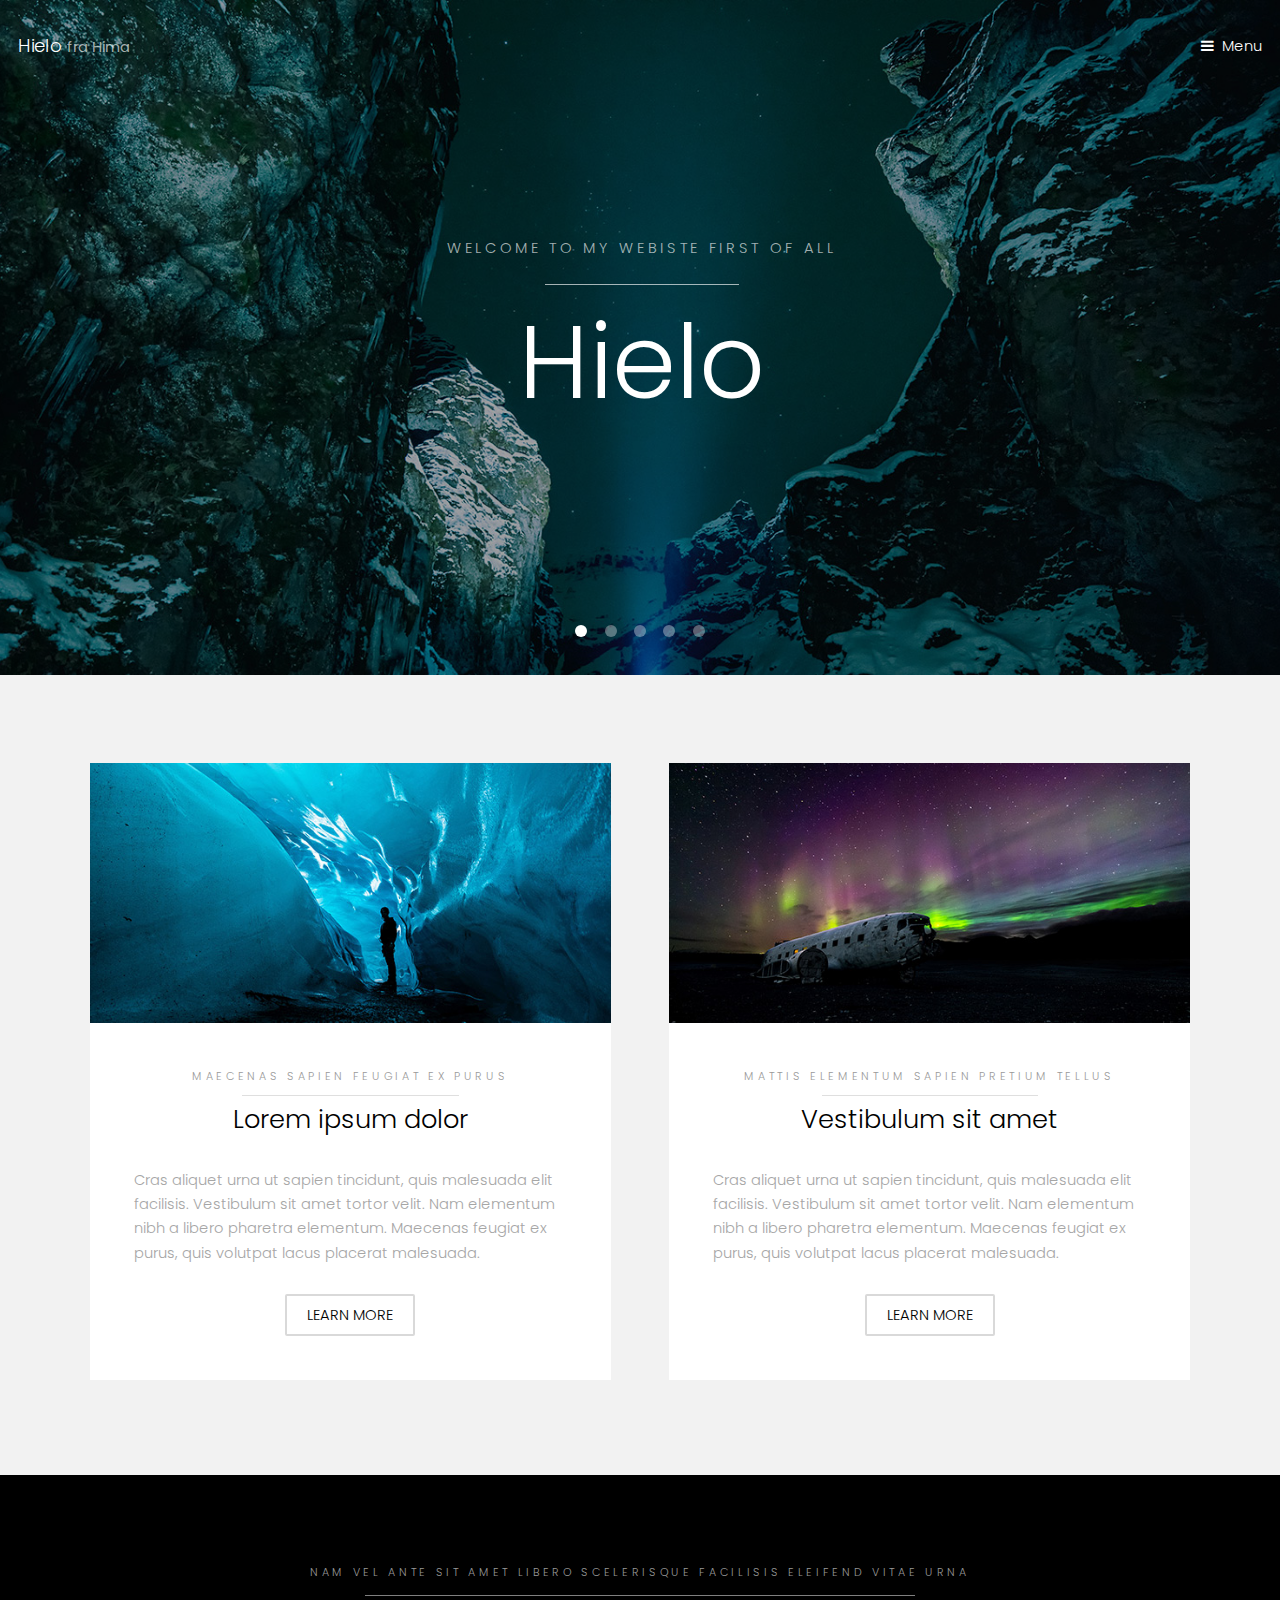
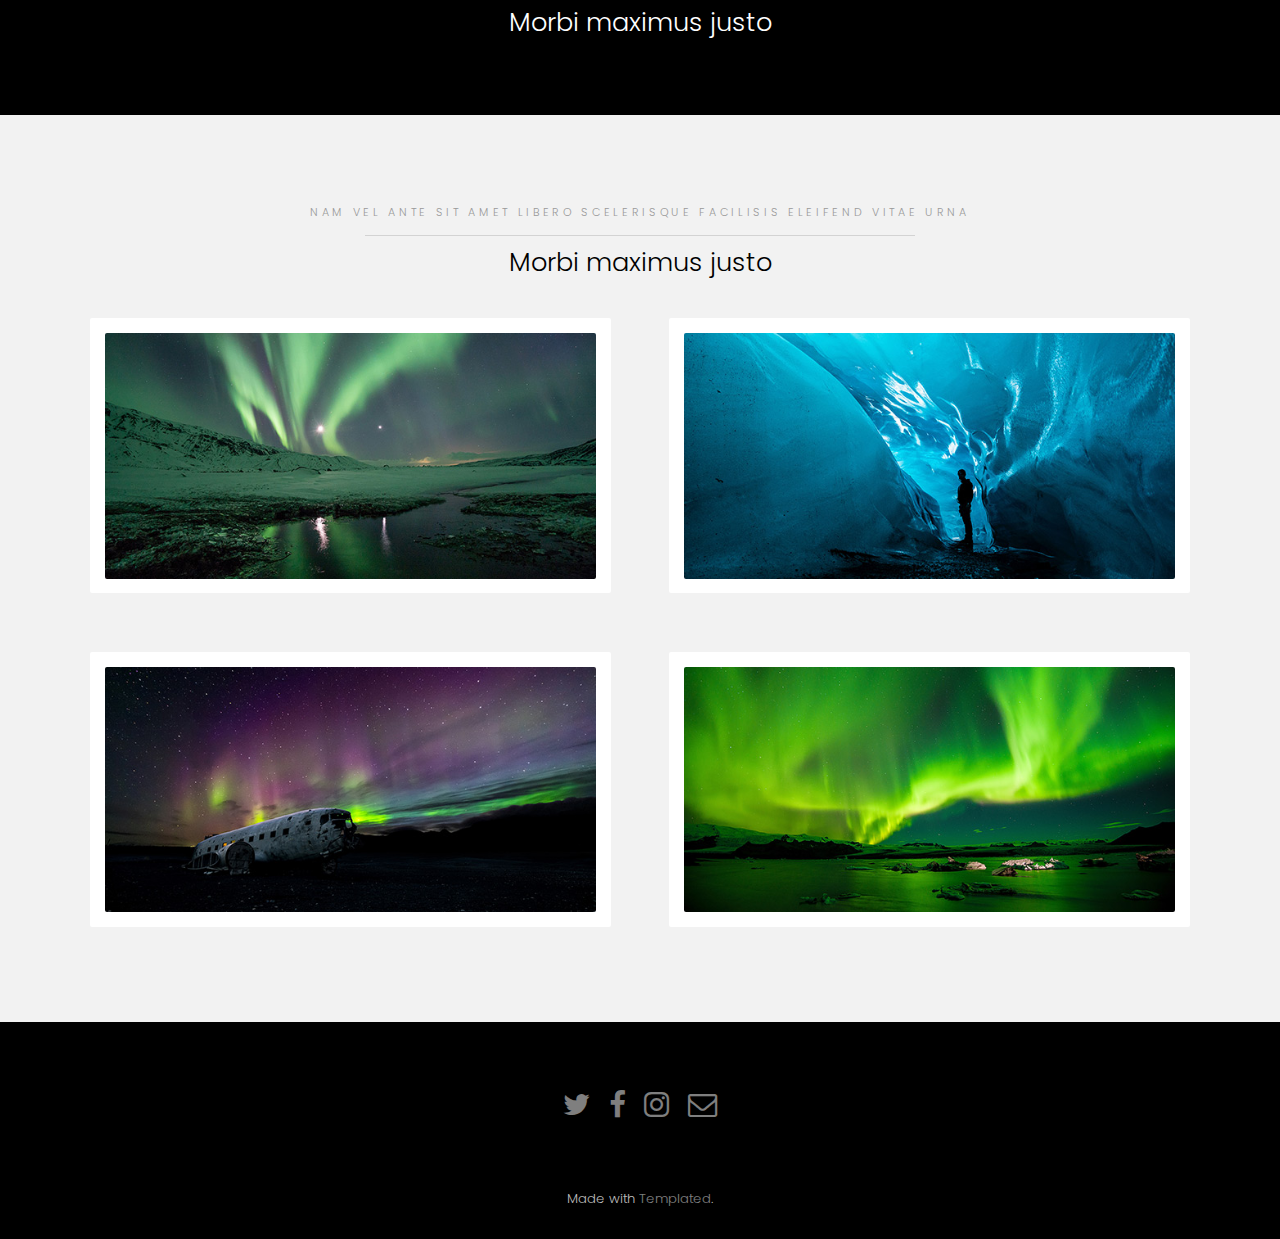
<file: hielo/index.html>
<!DOCTYPE HTML>
<!--
	Hielo by TEMPLATED
	templated.co @templatedco
	Released for free under the Creative Commons Attribution 3.0 license (templated.co/license)
-->
<html>
	<head>
		<title>Hielo fra Hima</title>
		<meta charset="utf-8" />
		<meta name="viewport" content="width=device-width, initial-scale=1" />
		<link rel="stylesheet" href="assets/css/main.css" />
	</head>
	<body>

		<!-- Header -->
			<header id="header" class="alt">
				<div class="logo"><a href="index.html">Hielo <span>fra Hima</span></a></div>
				<a href="#menu">Menu</a>
			</header>

		<!-- Nav -->
			<nav id="menu">
				<ul class="links">
					<li><a href="index.html">Home</a></li>
					<li><a href="generic.html">Generic</a></li>
					<li><a href="elements.html">Elements</a></li>
				</ul>
			</nav>

		<!-- Banner -->
			<section class="banner full">
				<article>
					<img src="images/slide01.jpg" alt="" />
					<div class="inner">
						<header>
							<p>Welcome to my webiste first of all</p>
							<h2>Hielo</h2>
						</header>
					</div>
				</article>
				<article>
					<img src="images/slide02.jpg" alt="" />
					<div class="inner">
						<header>
							<p>Do you know Flowers can Change Colours?</p>
							<h2>Hydrangea</h2>
						</header>
					</div>
				</article>
				<article>
					<img src="images/slide03.jpg"  alt="" />
					<div class="inner">
						<header>
							<p>Do you know How deep the ocean is?</p>
							<h2>35,876 feet</h2>
						</header>
					</div>
				</article>
				<article>
					<img src="images/slide04.jpg"  alt="" />
					<div class="inner">
						<header>
							<p>Do you know the actual color of mirror?</p>
							<h2>Green</h2>
						</header>
					</div>
				</article>
				<article>
					<img src="images/slide05.jpg"  alt="" />
					<div class="inner">
						<header>
							<p>Do you know how much we sleep in our lifetime?</p>
							<h2>26 Years</h2>
						</header>
					</div>
				</article>
			</section>

		<!-- One -->
			<section id="one" class="wrapper style2">
				<div class="inner">
					<div class="grid-style">

						<div>
							<div class="box">
								<div class="image fit">
									<img src="images/pic02.jpg" alt="" />
								</div>
								<div class="content">
									<header class="align-center">
										<p>maecenas sapien feugiat ex purus</p>
										<h2>Lorem ipsum dolor</h2>
									</header>
									<p> Cras aliquet urna ut sapien tincidunt, quis malesuada elit facilisis. Vestibulum sit amet tortor velit. Nam elementum nibh a libero pharetra elementum. Maecenas feugiat ex purus, quis volutpat lacus placerat malesuada.</p>
									<footer class="align-center">
										<a href="#" class="button alt">Learn More</a>
									</footer>
								</div>
							</div>
						</div>

						<div>
							<div class="box">
								<div class="image fit">
									<img src="images/pic03.jpg" alt="" />
								</div>
								<div class="content">
									<header class="align-center">
										<p>mattis elementum sapien pretium tellus</p>
										<h2>Vestibulum sit amet</h2>
									</header>
									<p> Cras aliquet urna ut sapien tincidunt, quis malesuada elit facilisis. Vestibulum sit amet tortor velit. Nam elementum nibh a libero pharetra elementum. Maecenas feugiat ex purus, quis volutpat lacus placerat malesuada.</p>
									<footer class="align-center">
										<a href="#" class="button alt">Learn More</a>
									</footer>
								</div>
							</div>
						</div>

					</div>
				</div>
			</section>

		<!-- Two -->
			<section id="two" class="wrapper style3">
				<div class="inner">
					<header class="align-center">
						<p>Nam vel ante sit amet libero scelerisque facilisis eleifend vitae urna</p>
						<h2>Morbi maximus justo</h2>
					</header>
				</div>
			</section>

		<!-- Three -->
			<section id="three" class="wrapper style2">
				<div class="inner">
					<header class="align-center">
						<p class="special">Nam vel ante sit amet libero scelerisque facilisis eleifend vitae urna</p>
						<h2>Morbi maximus justo</h2>
					</header>
					<div class="gallery">
						<div>
							<div class="image fit">
								<a href="#"><img src="images/pic01.jpg" alt="" /></a>
							</div>
						</div>
						<div>
							<div class="image fit">
								<a href="#"><img src="images/pic02.jpg" alt="" /></a>
							</div>
						</div>
						<div>
							<div class="image fit">
								<a href="#"><img src="images/pic03.jpg" alt="" /></a>
							</div>
						</div>
						<div>
							<div class="image fit">
								<a href="#"><img src="images/pic04.jpg" alt="" /></a>
							</div>
						</div>
					</div>
				</div>
			</section>


		<!-- Footer -->
			<footer id="footer">
				<div class="container">
					<ul class="icons">
						<li><a href="#" class="icon fa-twitter"><span class="label">Twitter</span></a></li>
						<li><a href="#" class="icon fa-facebook"><span class="label">Facebook</span></a></li>
						<li><a href="#" class="icon fa-instagram"><span class="label">Instagram</span></a></li>
						<li><a href="#" class="icon fa-envelope-o"><span class="label">Email</span></a></li>
					</ul>
				</div>
			</footer>

		<div class="copyright">
			Made with <a href="https://templated.co/">Templated</a>.
		</div>

		<!-- Scripts -->
			<script src="assets/js/jquery.min.js"></script>
			<script src="assets/js/jquery.scrollex.min.js"></script>
			<script src="assets/js/skel.min.js"></script>
			<script src="assets/js/util.js"></script>
			<script src="assets/js/main.js"></script>

	</body>
</html>
</file>
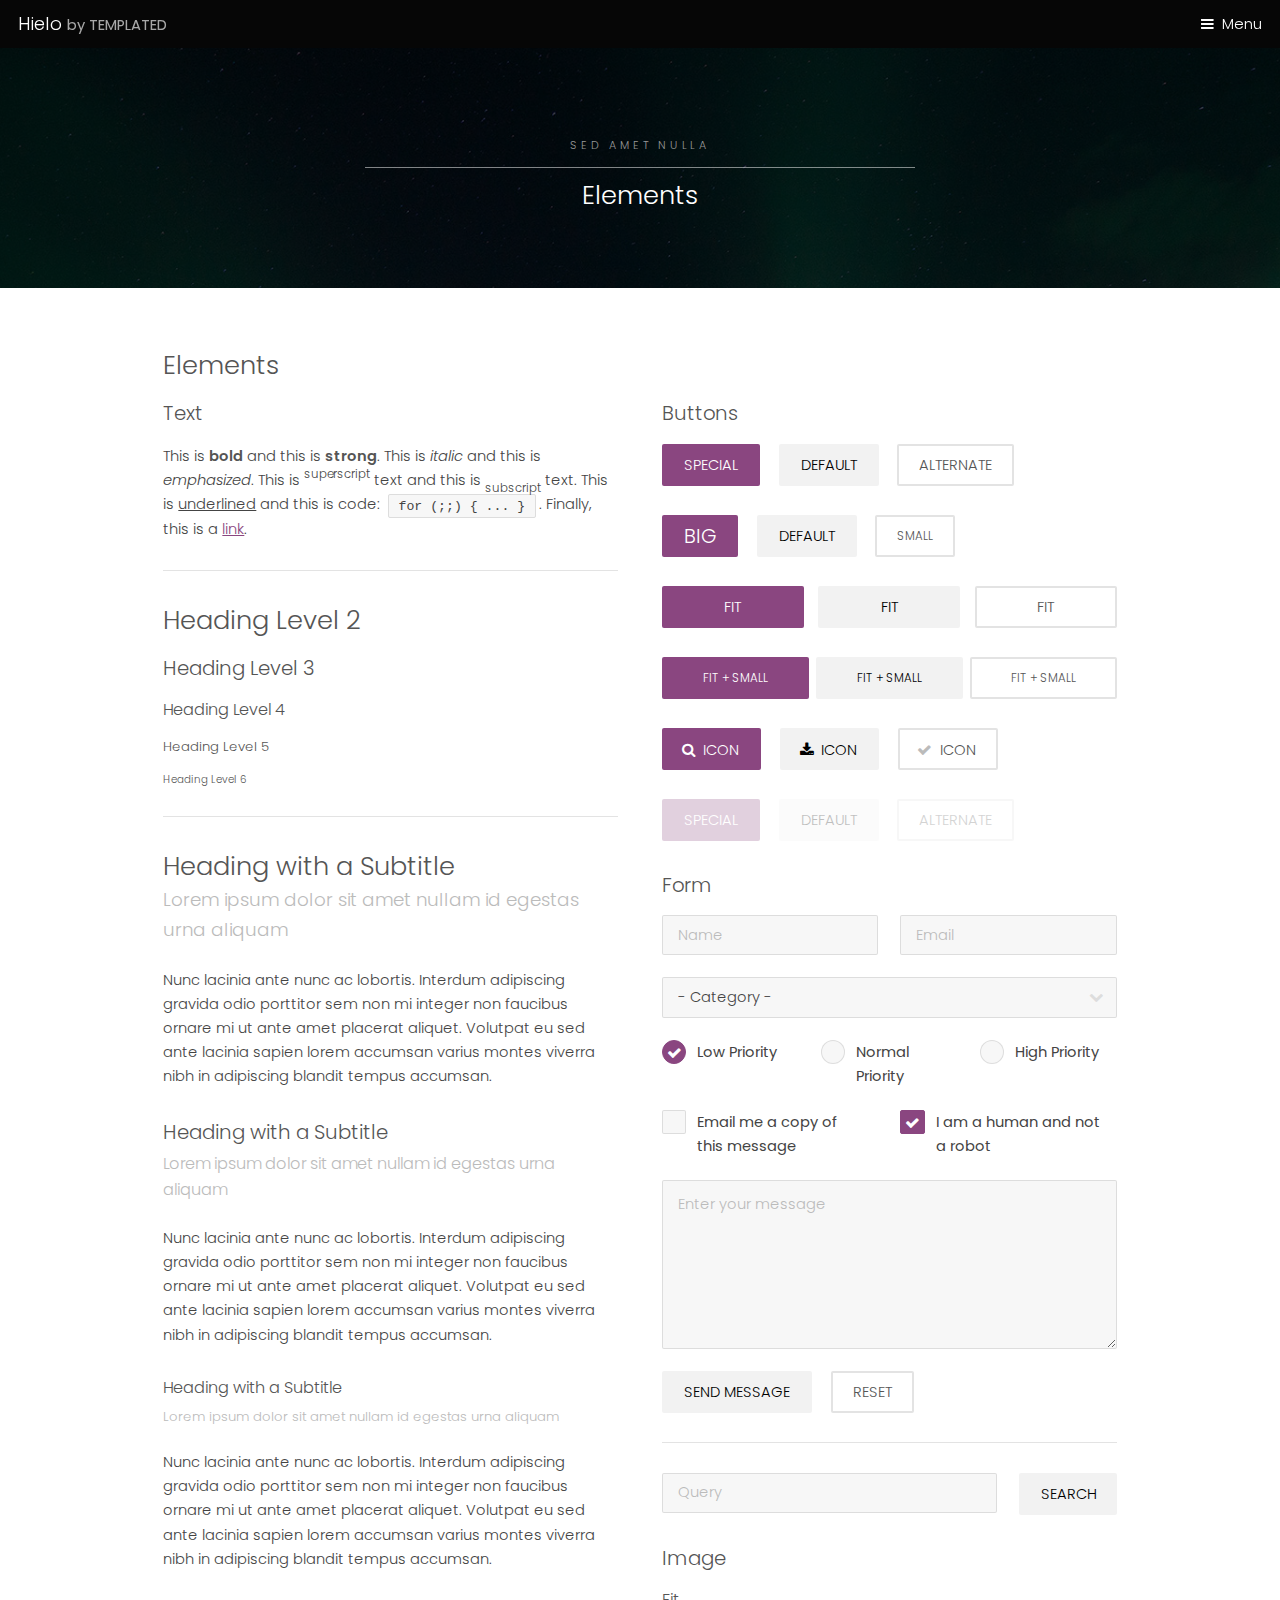
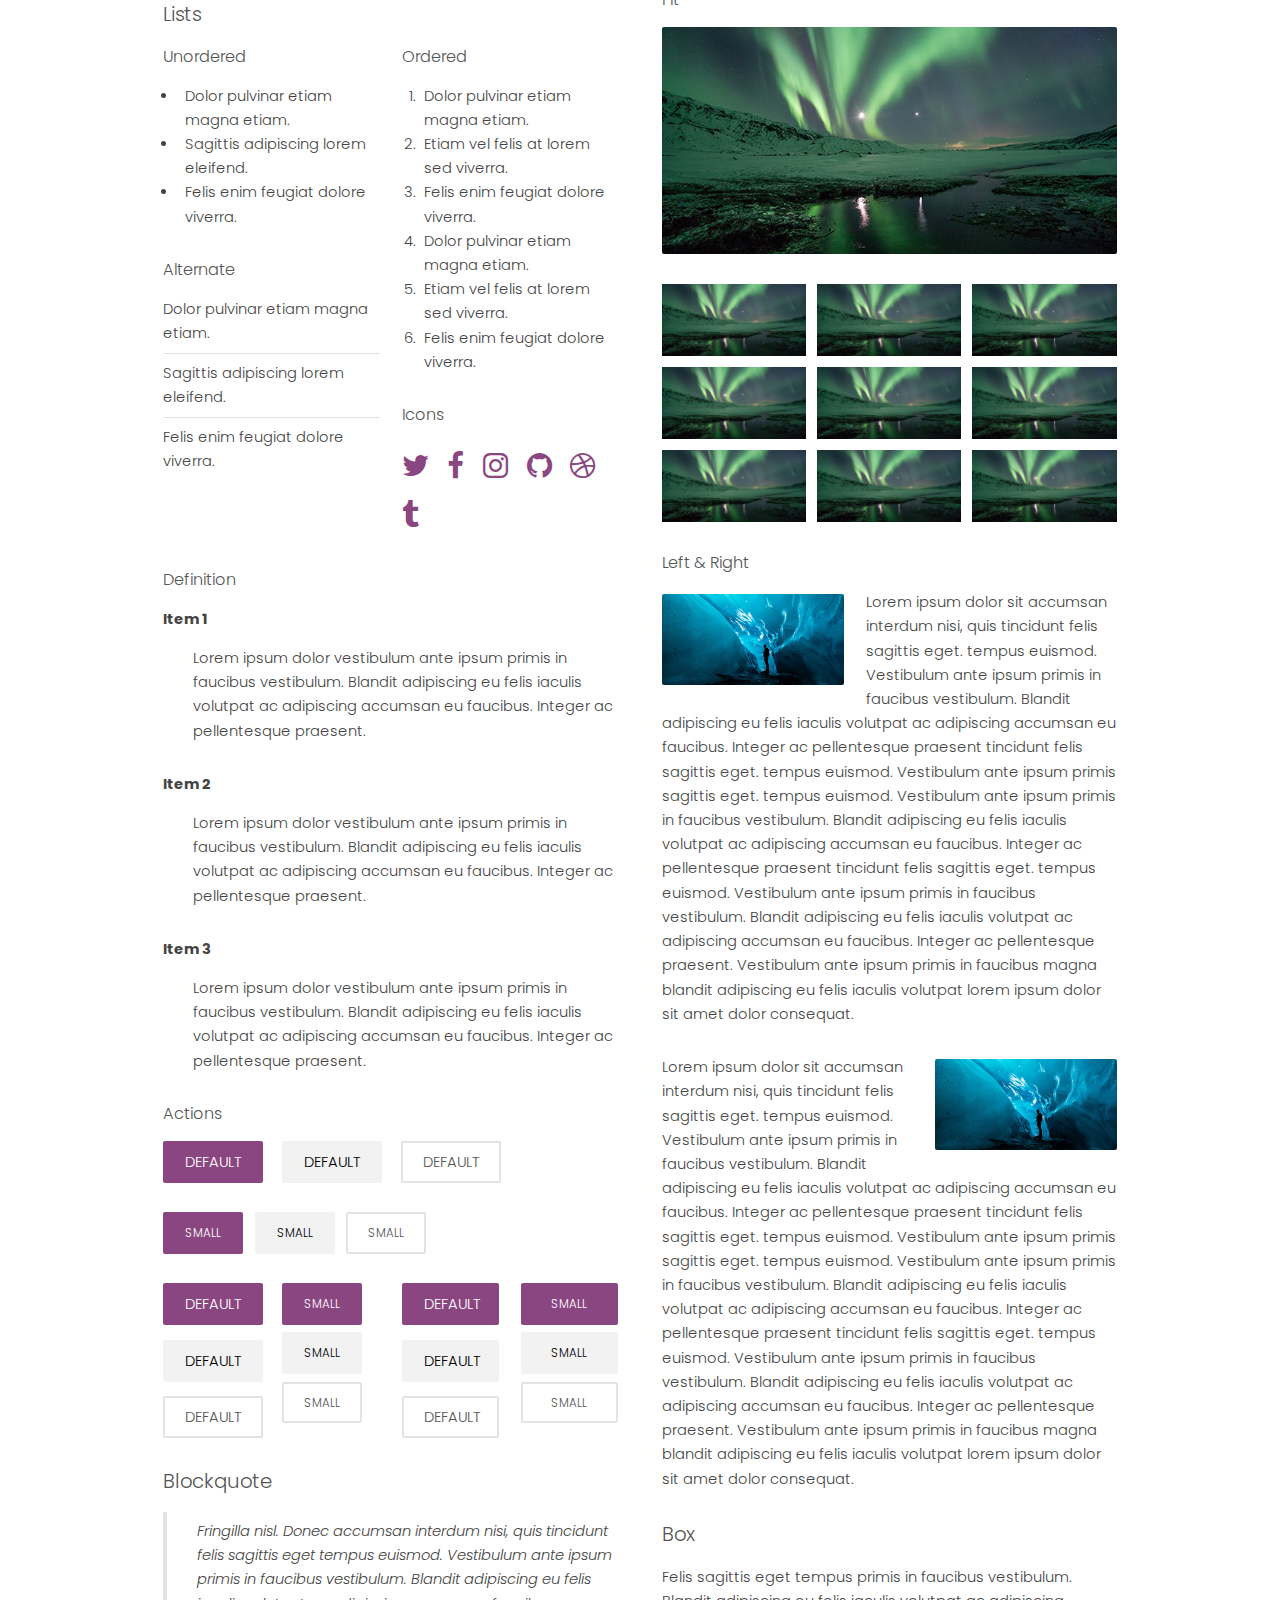
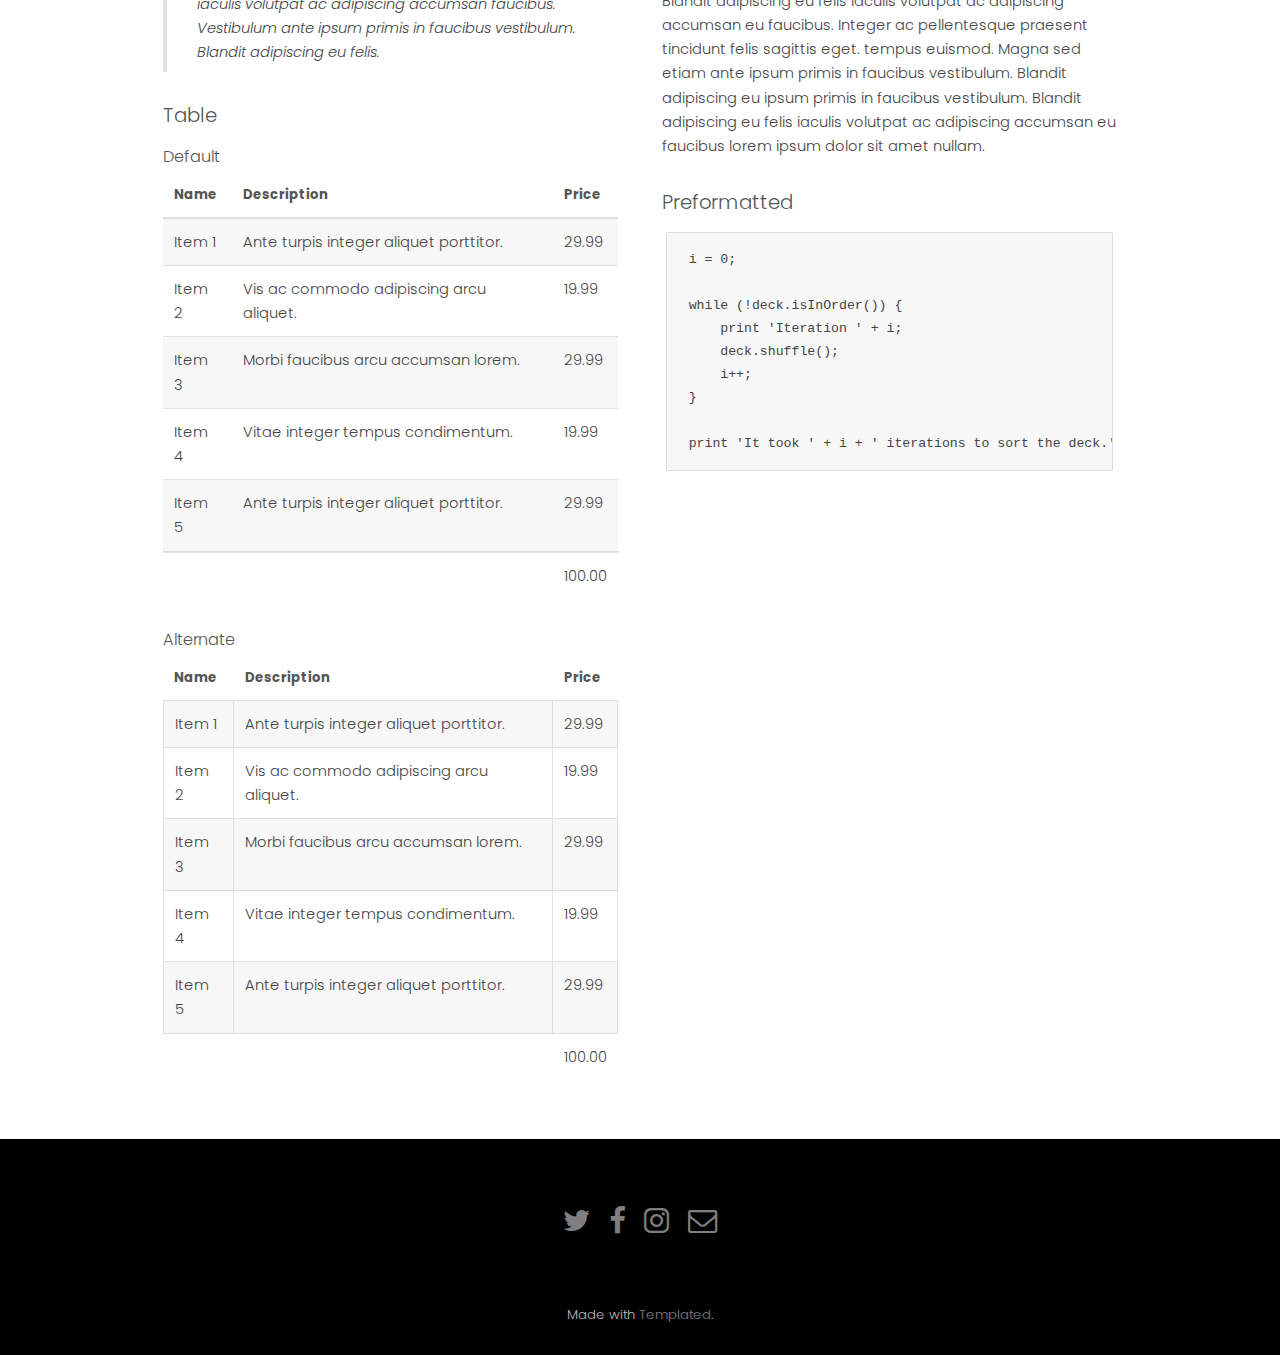
<file: hielo/elements.html>
<!DOCTYPE HTML>
<!--
	Hielo by TEMPLATED
	templated.co @templatedco
	Released for free under the Creative Commons Attribution 3.0 license (templated.co/license)
-->
<html>
	<head>
		<title>Hielo by TEMPLATED</title>
		<meta charset="utf-8" />
		<meta name="viewport" content="width=device-width, initial-scale=1" />
		<link rel="stylesheet" href="assets/css/main.css" />
	</head>
	<body class="subpage">

		<!-- Header -->
			<header id="header">
				<div class="logo"><a href="index.html">Hielo <span>by TEMPLATED</span></a></div>
				<a href="#menu">Menu</a>
			</header>

		<!-- Nav -->
			<nav id="menu">
				<ul class="links">
					<li><a href="index.html">Home</a></li>
					<li><a href="generic.html">Generic</a></li>
					<li><a href="elements.html">Elements</a></li>
				</ul>
			</nav>

		<!-- One -->
			<section id="One" class="wrapper style3">
				<div class="inner">
					<header class="align-center">
						<p>Sed amet nulla</p>
						<h2>Elements</h2>
					</header>
				</div>
			</section>

		<!-- Main -->
			<div id="main" class="container">

				<!-- Elements -->
					<h2 id="elements">Elements</h2>
					<div class="row 200%">
						<div class="6u 12u$(medium)">

							<!-- Text stuff -->
								<h3>Text</h3>
								<p>This is <b>bold</b> and this is <strong>strong</strong>. This is <i>italic</i> and this is <em>emphasized</em>.
								This is <sup>superscript</sup> text and this is <sub>subscript</sub> text.
								This is <u>underlined</u> and this is code: <code>for (;;) { ... }</code>.
								Finally, this is a <a href="#">link</a>.</p>
								<hr />
								<h2>Heading Level 2</h2>
								<h3>Heading Level 3</h3>
								<h4>Heading Level 4</h4>
								<h5>Heading Level 5</h5>
								<h6>Heading Level 6</h6>
								<hr />
								<header>
									<h2>Heading with a Subtitle</h2>
									<p>Lorem ipsum dolor sit amet nullam id egestas urna aliquam</p>
								</header>
								<p>Nunc lacinia ante nunc ac lobortis. Interdum adipiscing gravida odio porttitor sem non mi integer non faucibus ornare mi ut ante amet placerat aliquet. Volutpat eu sed ante lacinia sapien lorem accumsan varius montes viverra nibh in adipiscing blandit tempus accumsan.</p>
								<header>
									<h3>Heading with a Subtitle</h3>
									<p>Lorem ipsum dolor sit amet nullam id egestas urna aliquam</p>
								</header>
								<p>Nunc lacinia ante nunc ac lobortis. Interdum adipiscing gravida odio porttitor sem non mi integer non faucibus ornare mi ut ante amet placerat aliquet. Volutpat eu sed ante lacinia sapien lorem accumsan varius montes viverra nibh in adipiscing blandit tempus accumsan.</p>
								<header>
									<h4>Heading with a Subtitle</h4>
									<p>Lorem ipsum dolor sit amet nullam id egestas urna aliquam</p>
								</header>
								<p>Nunc lacinia ante nunc ac lobortis. Interdum adipiscing gravida odio porttitor sem non mi integer non faucibus ornare mi ut ante amet placerat aliquet. Volutpat eu sed ante lacinia sapien lorem accumsan varius montes viverra nibh in adipiscing blandit tempus accumsan.</p>

							<!-- Lists -->
								<h3>Lists</h3>
								<div class="row">
									<div class="6u 12u$(small)">

										<h4>Unordered</h4>
										<ul>
											<li>Dolor pulvinar etiam magna etiam.</li>
											<li>Sagittis adipiscing lorem eleifend.</li>
											<li>Felis enim feugiat dolore viverra.</li>
										</ul>

										<h4>Alternate</h4>
										<ul class="alt">
											<li>Dolor pulvinar etiam magna etiam.</li>
											<li>Sagittis adipiscing lorem eleifend.</li>
											<li>Felis enim feugiat dolore viverra.</li>
										</ul>

									</div>
									<div class="6u$ 12u$(small)">

										<h4>Ordered</h4>
										<ol>
											<li>Dolor pulvinar etiam magna etiam.</li>
											<li>Etiam vel felis at lorem sed viverra.</li>
											<li>Felis enim feugiat dolore viverra.</li>
											<li>Dolor pulvinar etiam magna etiam.</li>
											<li>Etiam vel felis at lorem sed viverra.</li>
											<li>Felis enim feugiat dolore viverra.</li>
										</ol>

										<h4>Icons</h4>
										<ul class="icons">
											<li><a href="#" class="icon fa-twitter"><span class="label">Twitter</span></a></li>
											<li><a href="#" class="icon fa-facebook"><span class="label">Facebook</span></a></li>
											<li><a href="#" class="icon fa-instagram"><span class="label">Instagram</span></a></li>
											<li><a href="#" class="icon fa-github"><span class="label">Github</span></a></li>
											<li><a href="#" class="icon fa-dribbble"><span class="label">Dribbble</span></a></li>
											<li><a href="#" class="icon fa-tumblr"><span class="label">Tumblr</span></a></li>
										</ul>

									</div>
								</div>
								<h4>Definition</h4>
								<dl>
									<dt>Item 1</dt>
									<dd>
										<p>Lorem ipsum dolor vestibulum ante ipsum primis in faucibus vestibulum. Blandit adipiscing eu felis iaculis volutpat ac adipiscing accumsan eu faucibus. Integer ac pellentesque praesent.</p>
									</dd>
									<dt>Item 2</dt>
									<dd>
										<p>Lorem ipsum dolor vestibulum ante ipsum primis in faucibus vestibulum. Blandit adipiscing eu felis iaculis volutpat ac adipiscing accumsan eu faucibus. Integer ac pellentesque praesent.</p>
									</dd>
									<dt>Item 3</dt>
									<dd>
										<p>Lorem ipsum dolor vestibulum ante ipsum primis in faucibus vestibulum. Blandit adipiscing eu felis iaculis volutpat ac adipiscing accumsan eu faucibus. Integer ac pellentesque praesent.</p>
									</dd>
								</dl>

								<h4>Actions</h4>
								<ul class="actions">
									<li><a href="#" class="button special">Default</a></li>
									<li><a href="#" class="button">Default</a></li>
									<li><a href="#" class="button alt">Default</a></li>
								</ul>
								<ul class="actions small">
									<li><a href="#" class="button special small">Small</a></li>
									<li><a href="#" class="button small">Small</a></li>
									<li><a href="#" class="button alt small">Small</a></li>
								</ul>
								<div class="row">
									<div class="3u 12u$(small)">
										<ul class="actions vertical">
											<li><a href="#" class="button special">Default</a></li>
											<li><a href="#" class="button">Default</a></li>
											<li><a href="#" class="button alt">Default</a></li>
										</ul>
									</div>
									<div class="3u 12u$(small)">
										<ul class="actions vertical small">
											<li><a href="#" class="button special small">Small</a></li>
											<li><a href="#" class="button small">Small</a></li>
											<li><a href="#" class="button alt small">Small</a></li>
										</ul>
									</div>
									<div class="3u 12u$(small)">
										<ul class="actions vertical">
											<li><a href="#" class="button special fit">Default</a></li>
											<li><a href="#" class="button fit">Default</a></li>
											<li><a href="#" class="button alt fit">Default</a></li>
										</ul>
									</div>
									<div class="3u$ 12u$(small)">
										<ul class="actions vertical small">
											<li><a href="#" class="button special small fit">Small</a></li>
											<li><a href="#" class="button small fit">Small</a></li>
											<li><a href="#" class="button alt small fit">Small</a></li>
										</ul>
									</div>
								</div>

							<!-- Blockquote -->
								<h3>Blockquote</h3>
								<blockquote>Fringilla nisl. Donec accumsan interdum nisi, quis tincidunt felis sagittis eget tempus euismod. Vestibulum ante ipsum primis in faucibus vestibulum. Blandit adipiscing eu felis iaculis volutpat ac adipiscing accumsan faucibus. Vestibulum ante ipsum primis in faucibus vestibulum. Blandit adipiscing eu felis.</blockquote>

							<!-- Table -->
								<h3>Table</h3>

								<h4>Default</h4>
								<div class="table-wrapper">
									<table>
										<thead>
											<tr>
												<th>Name</th>
												<th>Description</th>
												<th>Price</th>
											</tr>
										</thead>
										<tbody>
											<tr>
												<td>Item 1</td>
												<td>Ante turpis integer aliquet porttitor.</td>
												<td>29.99</td>
											</tr>
											<tr>
												<td>Item 2</td>
												<td>Vis ac commodo adipiscing arcu aliquet.</td>
												<td>19.99</td>
											</tr>
											<tr>
												<td>Item 3</td>
												<td> Morbi faucibus arcu accumsan lorem.</td>
												<td>29.99</td>
											</tr>
											<tr>
												<td>Item 4</td>
												<td>Vitae integer tempus condimentum.</td>
												<td>19.99</td>
											</tr>
											<tr>
												<td>Item 5</td>
												<td>Ante turpis integer aliquet porttitor.</td>
												<td>29.99</td>
											</tr>
										</tbody>
										<tfoot>
											<tr>
												<td colspan="2"></td>
												<td>100.00</td>
											</tr>
										</tfoot>
									</table>
								</div>

								<h4>Alternate</h4>
								<div class="table-wrapper">
									<table class="alt">
										<thead>
											<tr>
												<th>Name</th>
												<th>Description</th>
												<th>Price</th>
											</tr>
										</thead>
										<tbody>
											<tr>
												<td>Item 1</td>
												<td>Ante turpis integer aliquet porttitor.</td>
												<td>29.99</td>
											</tr>
											<tr>
												<td>Item 2</td>
												<td>Vis ac commodo adipiscing arcu aliquet.</td>
												<td>19.99</td>
											</tr>
											<tr>
												<td>Item 3</td>
												<td> Morbi faucibus arcu accumsan lorem.</td>
												<td>29.99</td>
											</tr>
											<tr>
												<td>Item 4</td>
												<td>Vitae integer tempus condimentum.</td>
												<td>19.99</td>
											</tr>
											<tr>
												<td>Item 5</td>
												<td>Ante turpis integer aliquet porttitor.</td>
												<td>29.99</td>
											</tr>
										</tbody>
										<tfoot>
											<tr>
												<td colspan="2"></td>
												<td>100.00</td>
											</tr>
										</tfoot>
									</table>
								</div>

						</div>
						<div class="6u$ 12u$(medium)">

							<!-- Buttons -->
								<h3>Buttons</h3>
								<ul class="actions">
									<li><a href="#" class="button special">Special</a></li>
									<li><a href="#" class="button">Default</a></li>
									<li><a href="#" class="button alt">Alternate</a></li>
								</ul>
								<ul class="actions">
									<li><a href="#" class="button special big">Big</a></li>
									<li><a href="#" class="button">Default</a></li>
									<li><a href="#" class="button alt small">Small</a></li>
								</ul>
								<ul class="actions fit">
									<li><a href="#" class="button special fit">Fit</a></li>
									<li><a href="#" class="button fit">Fit</a></li>
									<li><a href="#" class="button alt fit">Fit</a></li>
								</ul>
								<ul class="actions fit small">
									<li><a href="#" class="button special fit small">Fit + Small</a></li>
									<li><a href="#" class="button fit small">Fit + Small</a></li>
									<li><a href="#" class="button alt fit small">Fit + Small</a></li>
								</ul>
								<ul class="actions">
									<li><a href="#" class="button special icon fa-search">Icon</a></li>
									<li><a href="#" class="button icon fa-download">Icon</a></li>
									<li><a href="#" class="button alt icon fa-check">Icon</a></li>
								</ul>
								<ul class="actions">
									<li><span class="button special disabled">Special</span></li>
									<li><span class="button disabled">Default</span></li>
									<li><span class="button alt disabled">Alternate</span></li>
								</ul>

							<!-- Form -->
								<h3>Form</h3>

								<form method="post" action="#">
									<div class="row uniform">
										<div class="6u 12u$(xsmall)">
											<input type="text" name="name" id="name" value="" placeholder="Name" />
										</div>
										<div class="6u$ 12u$(xsmall)">
											<input type="email" name="email" id="email" value="" placeholder="Email" />
										</div>
										<!-- Break -->
										<div class="12u$">
											<div class="select-wrapper">
												<select name="category" id="category">
													<option value="">- Category -</option>
													<option value="1">Manufacturing</option>
													<option value="1">Shipping</option>
													<option value="1">Administration</option>
													<option value="1">Human Resources</option>
												</select>
											</div>
										</div>
										<!-- Break -->
										<div class="4u 12u$(small)">
											<input type="radio" id="priority-low" name="priority" checked>
											<label for="priority-low">Low Priority</label>
										</div>
										<div class="4u 12u$(small)">
											<input type="radio" id="priority-normal" name="priority">
											<label for="priority-normal">Normal Priority</label>
										</div>
										<div class="4u$ 12u$(small)">
											<input type="radio" id="priority-high" name="priority">
											<label for="priority-high">High Priority</label>
										</div>
										<!-- Break -->
										<div class="6u 12u$(small)">
											<input type="checkbox" id="copy" name="copy">
											<label for="copy">Email me a copy of this message</label>
										</div>
										<div class="6u$ 12u$(small)">
											<input type="checkbox" id="human" name="human" checked>
											<label for="human">I am a human and not a robot</label>
										</div>
										<!-- Break -->
										<div class="12u$">
											<textarea name="message" id="message" placeholder="Enter your message" rows="6"></textarea>
										</div>
										<!-- Break -->
										<div class="12u$">
											<ul class="actions">
												<li><input type="submit" value="Send Message" /></li>
												<li><input type="reset" value="Reset" class="alt" /></li>
											</ul>
										</div>
									</div>
								</form>

								<hr />

								<form method="post" action="#">
									<div class="row uniform">
										<div class="9u 12u$(small)">
											<input type="text" name="query" id="query" value="" placeholder="Query" />
										</div>
										<div class="3u$ 12u$(small)">
											<input type="submit" value="Search" class="fit" />
										</div>
									</div>
								</form>

							<!-- Image -->
								<h3>Image</h3>

								<h4>Fit</h4>
								<span class="image fit"><img src="images/pic01.jpg" alt="" /></span>
								<div class="box alt">
									<div class="row 50% uniform">
										<div class="4u"><span class="image fit"><img src="images/pic01.jpg" alt="" /></span></div>
										<div class="4u"><span class="image fit"><img src="images/pic01.jpg" alt="" /></span></div>
										<div class="4u$"><span class="image fit"><img src="images/pic01.jpg" alt="" /></span></div>
										<!-- Break -->
										<div class="4u"><span class="image fit"><img src="images/pic01.jpg" alt="" /></span></div>
										<div class="4u"><span class="image fit"><img src="images/pic01.jpg" alt="" /></span></div>
										<div class="4u$"><span class="image fit"><img src="images/pic01.jpg" alt="" /></span></div>
										<!-- Break -->
										<div class="4u"><span class="image fit"><img src="images/pic01.jpg" alt="" /></span></div>
										<div class="4u"><span class="image fit"><img src="images/pic01.jpg" alt="" /></span></div>
										<div class="4u$"><span class="image fit"><img src="images/pic01.jpg" alt="" /></span></div>
									</div>
								</div>

								<h4>Left &amp; Right</h4>
								<p><span class="image left"><img src="images/pic02.jpg" alt="" /></span>Lorem ipsum dolor sit accumsan interdum nisi, quis tincidunt felis sagittis eget. tempus euismod. Vestibulum ante ipsum primis in faucibus vestibulum. Blandit adipiscing eu felis iaculis volutpat ac adipiscing accumsan eu faucibus. Integer ac pellentesque praesent tincidunt felis sagittis eget. tempus euismod. Vestibulum ante ipsum primis sagittis eget. tempus euismod. Vestibulum ante ipsum primis in faucibus vestibulum. Blandit adipiscing eu felis iaculis volutpat ac adipiscing accumsan eu faucibus. Integer ac pellentesque praesent tincidunt felis sagittis eget. tempus euismod. Vestibulum ante ipsum primis in faucibus vestibulum. Blandit adipiscing eu felis iaculis volutpat ac adipiscing accumsan eu faucibus. Integer ac pellentesque praesent. Vestibulum ante ipsum primis in faucibus magna blandit adipiscing eu felis iaculis volutpat lorem ipsum dolor sit amet dolor consequat.</p>
								<p><span class="image right"><img src="images/pic02.jpg" alt="" /></span>Lorem ipsum dolor sit accumsan interdum nisi, quis tincidunt felis sagittis eget. tempus euismod. Vestibulum ante ipsum primis in faucibus vestibulum. Blandit adipiscing eu felis iaculis volutpat ac adipiscing accumsan eu faucibus. Integer ac pellentesque praesent tincidunt felis sagittis eget. tempus euismod. Vestibulum ante ipsum primis sagittis eget. tempus euismod. Vestibulum ante ipsum primis in faucibus vestibulum. Blandit adipiscing eu felis iaculis volutpat ac adipiscing accumsan eu faucibus. Integer ac pellentesque praesent tincidunt felis sagittis eget. tempus euismod. Vestibulum ante ipsum primis in faucibus vestibulum. Blandit adipiscing eu felis iaculis volutpat ac adipiscing accumsan eu faucibus. Integer ac pellentesque praesent. Vestibulum ante ipsum primis in faucibus magna blandit adipiscing eu felis iaculis volutpat lorem ipsum dolor sit amet dolor consequat.</p>

							<!-- Box -->
								<h3>Box</h3>
								<div class="box">
									<p>Felis sagittis eget tempus primis in faucibus vestibulum. Blandit adipiscing eu felis iaculis volutpat ac adipiscing accumsan eu faucibus. Integer ac pellentesque praesent tincidunt felis sagittis eget. tempus euismod. Magna sed etiam ante ipsum primis in faucibus vestibulum. Blandit adipiscing eu ipsum primis in faucibus vestibulum. Blandit adipiscing eu felis iaculis volutpat ac adipiscing accumsan eu faucibus lorem ipsum dolor sit amet nullam.</p>
								</div>

							<!-- Preformatted Code -->
								<h3>Preformatted</h3>
								<pre><code>i = 0;

while (!deck.isInOrder()) {
    print 'Iteration ' + i;
    deck.shuffle();
    i++;
}

print 'It took ' + i + ' iterations to sort the deck.';
</code></pre>

						</div>
					</div>

			</div>

		<!-- Footer -->
			<footer id="footer">
				<div class="container">
					<ul class="icons">
						<li><a href="#" class="icon fa-twitter"><span class="label">Twitter</span></a></li>
						<li><a href="#" class="icon fa-facebook"><span class="label">Facebook</span></a></li>
						<li><a href="#" class="icon fa-instagram"><span class="label">Instagram</span></a></li>
						<li><a href="#" class="icon fa-envelope-o"><span class="label">Email</span></a></li>
					</ul>
				</div>
			</footer>

		<div class="copyright">
			Made with <a href="https://templated.co/">Templated</a>.
		</div>

		<!-- Scripts -->
			<script src="assets/js/jquery.min.js"></script>
			<script src="assets/js/jquery.scrollex.min.js"></script>
			<script src="assets/js/skel.min.js"></script>
			<script src="assets/js/util.js"></script>
			<script src="assets/js/main.js"></script>

	</body>
</html>
</file>
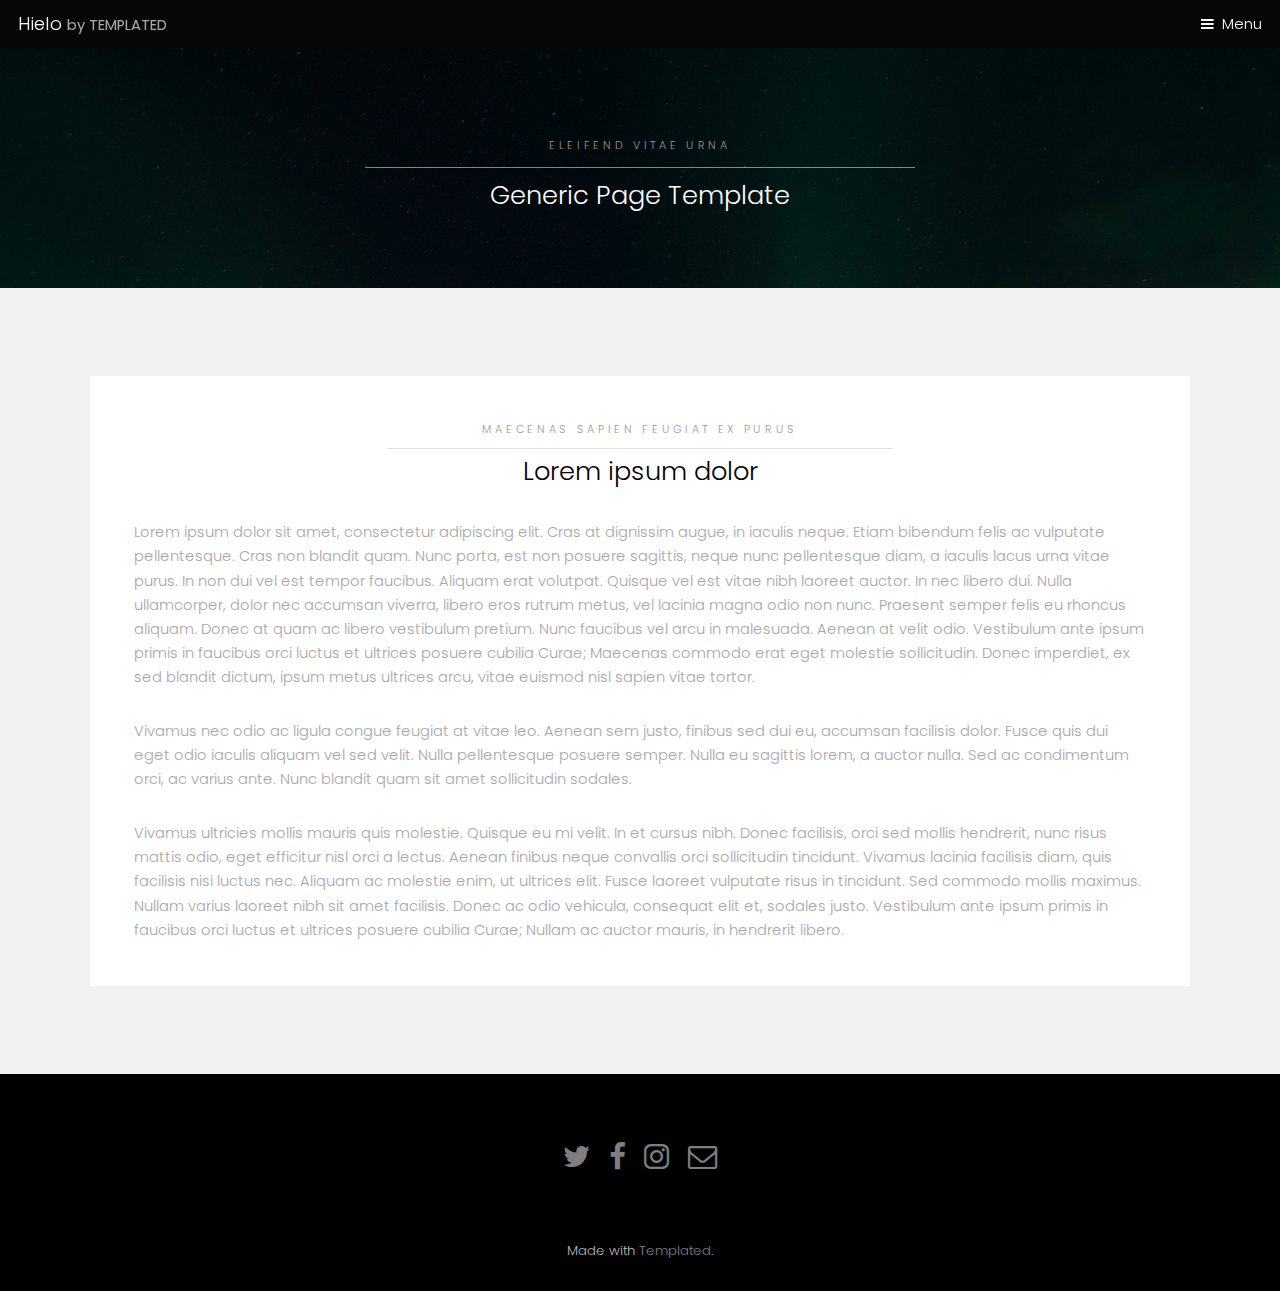
<file: hielo/generic.html>
<!DOCTYPE HTML>
<!--
	Hielo by TEMPLATED
	templated.co @templatedco
	Released for free under the Creative Commons Attribution 3.0 license (templated.co/license)
-->
<html>
	<head>
		<title>Hielo by TEMPLATED</title>
		<meta charset="utf-8" />
		<meta name="viewport" content="width=device-width, initial-scale=1" />
		<link rel="stylesheet" href="assets/css/main.css" />
	</head>
	<body class="subpage">

		<!-- Header -->
			<header id="header">
				<div class="logo"><a href="index.html">Hielo <span>by TEMPLATED</span></a></div>
				<a href="#menu">Menu</a>
			</header>

		<!-- Nav -->
			<nav id="menu">
				<ul class="links">
					<li><a href="index.html">Home</a></li>
					<li><a href="generic.html">Generic</a></li>
					<li><a href="elements.html">Elements</a></li>
				</ul>
			</nav>

		<!-- One -->
			<section id="One" class="wrapper style3">
				<div class="inner">
					<header class="align-center">
						<p>Eleifend vitae urna</p>
						<h2>Generic Page Template</h2>
					</header>
				</div>
			</section>

		<!-- Two -->
			<section id="two" class="wrapper style2">
				<div class="inner">
					<div class="box">
						<div class="content">
							<header class="align-center">
								<p>maecenas sapien feugiat ex purus</p>
								<h2>Lorem ipsum dolor</h2>
							</header>
							<p>Lorem ipsum dolor sit amet, consectetur adipiscing elit. Cras at dignissim augue, in iaculis neque. Etiam bibendum felis ac vulputate pellentesque. Cras non blandit quam. Nunc porta, est non posuere sagittis, neque nunc pellentesque diam, a iaculis lacus urna vitae purus. In non dui vel est tempor faucibus. Aliquam erat volutpat. Quisque vel est vitae nibh laoreet auctor. In nec libero dui. Nulla ullamcorper, dolor nec accumsan viverra, libero eros rutrum metus, vel lacinia magna odio non nunc. Praesent semper felis eu rhoncus aliquam. Donec at quam ac libero vestibulum pretium. Nunc faucibus vel arcu in malesuada. Aenean at velit odio. Vestibulum ante ipsum primis in faucibus orci luctus et ultrices posuere cubilia Curae; Maecenas commodo erat eget molestie sollicitudin. Donec imperdiet, ex sed blandit dictum, ipsum metus ultrices arcu, vitae euismod nisl sapien vitae tortor.</p>

							<p>Vivamus nec odio ac ligula congue feugiat at vitae leo. Aenean sem justo, finibus sed dui eu, accumsan facilisis dolor. Fusce quis dui eget odio iaculis aliquam vel sed velit. Nulla pellentesque posuere semper. Nulla eu sagittis lorem, a auctor nulla. Sed ac condimentum orci, ac varius ante. Nunc blandit quam sit amet sollicitudin sodales.</p>

							<p>Vivamus ultricies mollis mauris quis molestie. Quisque eu mi velit. In et cursus nibh. Donec facilisis, orci sed mollis hendrerit, nunc risus mattis odio, eget efficitur nisl orci a lectus. Aenean finibus neque convallis orci sollicitudin tincidunt. Vivamus lacinia facilisis diam, quis facilisis nisi luctus nec. Aliquam ac molestie enim, ut ultrices elit. Fusce laoreet vulputate risus in tincidunt. Sed commodo mollis maximus. Nullam varius laoreet nibh sit amet facilisis. Donec ac odio vehicula, consequat elit et, sodales justo. Vestibulum ante ipsum primis in faucibus orci luctus et ultrices posuere cubilia Curae; Nullam ac auctor mauris, in hendrerit libero. </p>
						</div>
					</div>
				</div>
			</section>

		<!-- Footer -->
			<footer id="footer">
				<div class="container">
					<ul class="icons">
						<li><a href="#" class="icon fa-twitter"><span class="label">Twitter</span></a></li>
						<li><a href="#" class="icon fa-facebook"><span class="label">Facebook</span></a></li>
						<li><a href="#" class="icon fa-instagram"><span class="label">Instagram</span></a></li>
						<li><a href="#" class="icon fa-envelope-o"><span class="label">Email</span></a></li>
					</ul>
				</div>
			</footer>

		<div class="copyright">
			Made with <a href="https://templated.co/">Templated</a>.
		</div>

		<!-- Scripts -->
			<script src="assets/js/jquery.min.js"></script>
			<script src="assets/js/jquery.scrollex.min.js"></script>
			<script src="assets/js/skel.min.js"></script>
			<script src="assets/js/util.js"></script>
			<script src="assets/js/main.js"></script>

	</body>
</html>
</file>
<file: hielo/assets/css/main.css>
@charset "UTF-8";
@import url(font-awesome.min.css);
@import url("https://fonts.googleapis.com/css?family=Poppins:300,400,500,600,700");

/*
	Hielo by TEMPLATED
	templated.co @templatedco
	Released for free under the Creative Commons Attribution 3.0 license (templated.co/license)
*/

/* Reset */

	html, body, div, span, applet, object, iframe, h1, h2, h3, h4, h5, h6, p, blockquote, pre, a, abbr, acronym, address, big, cite, code, del, dfn, em, img, ins, kbd, q, s, samp, small, strike, strong, sub, sup, tt, var, b, u, i, center, dl, dt, dd, ol, ul, li, fieldset, form, label, legend, table, caption, tbody, tfoot, thead, tr, th, td, article, aside, canvas, details, embed, figure, figcaption, footer, header, hgroup, menu, nav, output, ruby, section, summary, time, mark, audio, video {
		margin: 0;
		padding: 0;
		border: 0;
		font-size: 100%;
		font: inherit;
		vertical-align: baseline;
	}

	article, aside, details, figcaption, figure, footer, header, hgroup, menu, nav, section {
		display: block;
	}

	body {
		line-height: 1;
	}

	ol, ul {
		list-style: none;
	}

	blockquote, q {
		quotes: none;
	}

	blockquote:before, blockquote:after, q:before, q:after {
		content: '';
		content: none;
	}

	table {
		border-collapse: collapse;
		border-spacing: 0;
	}

	body {
		-webkit-text-size-adjust: none;
	}

/* Box Model */

	*, *:before, *:after {
		-moz-box-sizing: border-box;
		-webkit-box-sizing: border-box;
		box-sizing: border-box;
	}

/* Containers */

	.container {
		margin-left: auto;
		margin-right: auto;
	}

	.container.\31 25\25 {
		width: 100%;
		max-width: 100rem;
		min-width: 80rem;
	}

	.container.\37 5\25 {
		width: 60rem;
	}

	.container.\35 0\25 {
		width: 40rem;
	}

	.container.\32 5\25 {
		width: 20rem;
	}

	.container {
		width: 80rem;
	}

	@media screen and (max-width: 1680px) {

		.container.\31 25\25 {
			width: 100%;
			max-width: 100rem;
			min-width: 80rem;
		}

		.container.\37 5\25 {
			width: 60rem;
		}

		.container.\35 0\25 {
			width: 40rem;
		}

		.container.\32 5\25 {
			width: 20rem;
		}

		.container {
			width: 80rem;
		}

	}

	@media screen and (max-width: 1280px) {

		.container.\31 25\25 {
			width: 100%;
			max-width: 81.25rem;
			min-width: 65rem;
		}

		.container.\37 5\25 {
			width: 48.75rem;
		}

		.container.\35 0\25 {
			width: 32.5rem;
		}

		.container.\32 5\25 {
			width: 16.25rem;
		}

		.container {
			width: 65rem;
		}

	}

	@media screen and (max-width: 980px) {

		.container.\31 25\25 {
			width: 100%;
			max-width: 112.5%;
			min-width: 90%;
		}

		.container.\37 5\25 {
			width: 67.5%;
		}

		.container.\35 0\25 {
			width: 45%;
		}

		.container.\32 5\25 {
			width: 22.5%;
		}

		.container {
			width: 90%;
		}

	}

	@media screen and (max-width: 736px) {

		.container.\31 25\25 {
			width: 100%;
			max-width: 112.5%;
			min-width: 90%;
		}

		.container.\37 5\25 {
			width: 67.5%;
		}

		.container.\35 0\25 {
			width: 45%;
		}

		.container.\32 5\25 {
			width: 22.5%;
		}

		.container {
			width: 90% !important;
		}

	}

	@media screen and (max-width: 480px) {

		.container.\31 25\25 {
			width: 100%;
			max-width: 112.5%;
			min-width: 90%;
		}

		.container.\37 5\25 {
			width: 67.5%;
		}

		.container.\35 0\25 {
			width: 45%;
		}

		.container.\32 5\25 {
			width: 22.5%;
		}

		.container {
			width: 90% !important;
		}

	}

/* Grid */

	.row {
		border-bottom: solid 1px transparent;
		-moz-box-sizing: border-box;
		-webkit-box-sizing: border-box;
		box-sizing: border-box;
	}

	.row > * {
		float: left;
		-moz-box-sizing: border-box;
		-webkit-box-sizing: border-box;
		box-sizing: border-box;
	}

	.row:after, .row:before {
		content: '';
		display: block;
		clear: both;
		height: 0;
	}

	.row.uniform > * > :first-child {
		margin-top: 0;
	}

	.row.uniform > * > :last-child {
		margin-bottom: 0;
	}

	.row.\30 \25 > * {
		padding: 0 0 0 0rem;
	}

	.row.\30 \25 {
		margin: 0 0 -1px 0rem;
	}

	.row.uniform.\30 \25 > * {
		padding: 0rem 0 0 0rem;
	}

	.row.uniform.\30 \25 {
		margin: 0rem 0 -1px 0rem;
	}

	.row > * {
		padding: 0 0 0 2rem;
	}

	.row {
		margin: 0 0 -1px -2rem;
	}

	.row.uniform > * {
		padding: 2rem 0 0 2rem;
	}

	.row.uniform {
		margin: -2rem 0 -1px -2rem;
	}

	.row.\32 00\25 > * {
		padding: 0 0 0 4rem;
	}

	.row.\32 00\25 {
		margin: 0 0 -1px -4rem;
	}

	.row.uniform.\32 00\25 > * {
		padding: 4rem 0 0 4rem;
	}

	.row.uniform.\32 00\25 {
		margin: -4rem 0 -1px -4rem;
	}

	.row.\31 50\25 > * {
		padding: 0 0 0 3rem;
	}

	.row.\31 50\25 {
		margin: 0 0 -1px -3rem;
	}

	.row.uniform.\31 50\25 > * {
		padding: 3rem 0 0 3rem;
	}

	.row.uniform.\31 50\25 {
		margin: -3rem 0 -1px -3rem;
	}

	.row.\35 0\25 > * {
		padding: 0 0 0 1rem;
	}

	.row.\35 0\25 {
		margin: 0 0 -1px -1rem;
	}

	.row.uniform.\35 0\25 > * {
		padding: 1rem 0 0 1rem;
	}

	.row.uniform.\35 0\25 {
		margin: -1rem 0 -1px -1rem;
	}

	.row.\32 5\25 > * {
		padding: 0 0 0 0.5rem;
	}

	.row.\32 5\25 {
		margin: 0 0 -1px -0.5rem;
	}

	.row.uniform.\32 5\25 > * {
		padding: 0.5rem 0 0 0.5rem;
	}

	.row.uniform.\32 5\25 {
		margin: -0.5rem 0 -1px -0.5rem;
	}

	.\31 2u, .\31 2u\24 {
		width: 100%;
		clear: none;
		margin-left: 0;
	}

	.\31 1u, .\31 1u\24 {
		width: 91.6666666667%;
		clear: none;
		margin-left: 0;
	}

	.\31 0u, .\31 0u\24 {
		width: 83.3333333333%;
		clear: none;
		margin-left: 0;
	}

	.\39 u, .\39 u\24 {
		width: 75%;
		clear: none;
		margin-left: 0;
	}

	.\38 u, .\38 u\24 {
		width: 66.6666666667%;
		clear: none;
		margin-left: 0;
	}

	.\37 u, .\37 u\24 {
		width: 58.3333333333%;
		clear: none;
		margin-left: 0;
	}

	.\36 u, .\36 u\24 {
		width: 50%;
		clear: none;
		margin-left: 0;
	}

	.\35 u, .\35 u\24 {
		width: 41.6666666667%;
		clear: none;
		margin-left: 0;
	}

	.\34 u, .\34 u\24 {
		width: 33.3333333333%;
		clear: none;
		margin-left: 0;
	}

	.\33 u, .\33 u\24 {
		width: 25%;
		clear: none;
		margin-left: 0;
	}

	.\32 u, .\32 u\24 {
		width: 16.6666666667%;
		clear: none;
		margin-left: 0;
	}

	.\31 u, .\31 u\24 {
		width: 8.3333333333%;
		clear: none;
		margin-left: 0;
	}

	.\31 2u\24 + *,
	.\31 1u\24 + *,
	.\31 0u\24 + *,
	.\39 u\24 + *,
	.\38 u\24 + *,
	.\37 u\24 + *,
	.\36 u\24 + *,
	.\35 u\24 + *,
	.\34 u\24 + *,
	.\33 u\24 + *,
	.\32 u\24 + *,
	.\31 u\24 + * {
		clear: left;
	}

	.\-11u {
		margin-left: 91.66667%;
	}

	.\-10u {
		margin-left: 83.33333%;
	}

	.\-9u {
		margin-left: 75%;
	}

	.\-8u {
		margin-left: 66.66667%;
	}

	.\-7u {
		margin-left: 58.33333%;
	}

	.\-6u {
		margin-left: 50%;
	}

	.\-5u {
		margin-left: 41.66667%;
	}

	.\-4u {
		margin-left: 33.33333%;
	}

	.\-3u {
		margin-left: 25%;
	}

	.\-2u {
		margin-left: 16.66667%;
	}

	.\-1u {
		margin-left: 8.33333%;
	}

	@media screen and (max-width: 1680px) {

		.row > * {
			padding: 0 0 0 2rem;
		}

		.row {
			margin: 0 0 -1px -2rem;
		}

		.row.uniform > * {
			padding: 2rem 0 0 2rem;
		}

		.row.uniform {
			margin: -2rem 0 -1px -2rem;
		}

		.row.\32 00\25 > * {
			padding: 0 0 0 4rem;
		}

		.row.\32 00\25 {
			margin: 0 0 -1px -4rem;
		}

		.row.uniform.\32 00\25 > * {
			padding: 4rem 0 0 4rem;
		}

		.row.uniform.\32 00\25 {
			margin: -4rem 0 -1px -4rem;
		}

		.row.\31 50\25 > * {
			padding: 0 0 0 3rem;
		}

		.row.\31 50\25 {
			margin: 0 0 -1px -3rem;
		}

		.row.uniform.\31 50\25 > * {
			padding: 3rem 0 0 3rem;
		}

		.row.uniform.\31 50\25 {
			margin: -3rem 0 -1px -3rem;
		}

		.row.\35 0\25 > * {
			padding: 0 0 0 1rem;
		}

		.row.\35 0\25 {
			margin: 0 0 -1px -1rem;
		}

		.row.uniform.\35 0\25 > * {
			padding: 1rem 0 0 1rem;
		}

		.row.uniform.\35 0\25 {
			margin: -1rem 0 -1px -1rem;
		}

		.row.\32 5\25 > * {
			padding: 0 0 0 0.5rem;
		}

		.row.\32 5\25 {
			margin: 0 0 -1px -0.5rem;
		}

		.row.uniform.\32 5\25 > * {
			padding: 0.5rem 0 0 0.5rem;
		}

		.row.uniform.\32 5\25 {
			margin: -0.5rem 0 -1px -0.5rem;
		}

		.\31 2u\28xlarge\29, .\31 2u\24\28xlarge\29 {
			width: 100%;
			clear: none;
			margin-left: 0;
		}

		.\31 1u\28xlarge\29, .\31 1u\24\28xlarge\29 {
			width: 91.6666666667%;
			clear: none;
			margin-left: 0;
		}

		.\31 0u\28xlarge\29, .\31 0u\24\28xlarge\29 {
			width: 83.3333333333%;
			clear: none;
			margin-left: 0;
		}

		.\39 u\28xlarge\29, .\39 u\24\28xlarge\29 {
			width: 75%;
			clear: none;
			margin-left: 0;
		}

		.\38 u\28xlarge\29, .\38 u\24\28xlarge\29 {
			width: 66.6666666667%;
			clear: none;
			margin-left: 0;
		}

		.\37 u\28xlarge\29, .\37 u\24\28xlarge\29 {
			width: 58.3333333333%;
			clear: none;
			margin-left: 0;
		}

		.\36 u\28xlarge\29, .\36 u\24\28xlarge\29 {
			width: 50%;
			clear: none;
			margin-left: 0;
		}

		.\35 u\28xlarge\29, .\35 u\24\28xlarge\29 {
			width: 41.6666666667%;
			clear: none;
			margin-left: 0;
		}

		.\34 u\28xlarge\29, .\34 u\24\28xlarge\29 {
			width: 33.3333333333%;
			clear: none;
			margin-left: 0;
		}

		.\33 u\28xlarge\29, .\33 u\24\28xlarge\29 {
			width: 25%;
			clear: none;
			margin-left: 0;
		}

		.\32 u\28xlarge\29, .\32 u\24\28xlarge\29 {
			width: 16.6666666667%;
			clear: none;
			margin-left: 0;
		}

		.\31 u\28xlarge\29, .\31 u\24\28xlarge\29 {
			width: 8.3333333333%;
			clear: none;
			margin-left: 0;
		}

		.\31 2u\24\28xlarge\29 + *,
		.\31 1u\24\28xlarge\29 + *,
		.\31 0u\24\28xlarge\29 + *,
		.\39 u\24\28xlarge\29 + *,
		.\38 u\24\28xlarge\29 + *,
		.\37 u\24\28xlarge\29 + *,
		.\36 u\24\28xlarge\29 + *,
		.\35 u\24\28xlarge\29 + *,
		.\34 u\24\28xlarge\29 + *,
		.\33 u\24\28xlarge\29 + *,
		.\32 u\24\28xlarge\29 + *,
		.\31 u\24\28xlarge\29 + * {
			clear: left;
		}

		.\-11u\28xlarge\29 {
			margin-left: 91.66667%;
		}

		.\-10u\28xlarge\29 {
			margin-left: 83.33333%;
		}

		.\-9u\28xlarge\29 {
			margin-left: 75%;
		}

		.\-8u\28xlarge\29 {
			margin-left: 66.66667%;
		}

		.\-7u\28xlarge\29 {
			margin-left: 58.33333%;
		}

		.\-6u\28xlarge\29 {
			margin-left: 50%;
		}

		.\-5u\28xlarge\29 {
			margin-left: 41.66667%;
		}

		.\-4u\28xlarge\29 {
			margin-left: 33.33333%;
		}

		.\-3u\28xlarge\29 {
			margin-left: 25%;
		}

		.\-2u\28xlarge\29 {
			margin-left: 16.66667%;
		}

		.\-1u\28xlarge\29 {
			margin-left: 8.33333%;
		}

	}

	@media screen and (max-width: 1280px) {

		.row > * {
			padding: 0 0 0 1.5rem;
		}

		.row {
			margin: 0 0 -1px -1.5rem;
		}

		.row.uniform > * {
			padding: 1.5rem 0 0 1.5rem;
		}

		.row.uniform {
			margin: -1.5rem 0 -1px -1.5rem;
		}

		.row.\32 00\25 > * {
			padding: 0 0 0 3rem;
		}

		.row.\32 00\25 {
			margin: 0 0 -1px -3rem;
		}

		.row.uniform.\32 00\25 > * {
			padding: 3rem 0 0 3rem;
		}

		.row.uniform.\32 00\25 {
			margin: -3rem 0 -1px -3rem;
		}

		.row.\31 50\25 > * {
			padding: 0 0 0 2.25rem;
		}

		.row.\31 50\25 {
			margin: 0 0 -1px -2.25rem;
		}

		.row.uniform.\31 50\25 > * {
			padding: 2.25rem 0 0 2.25rem;
		}

		.row.uniform.\31 50\25 {
			margin: -2.25rem 0 -1px -2.25rem;
		}

		.row.\35 0\25 > * {
			padding: 0 0 0 0.75rem;
		}

		.row.\35 0\25 {
			margin: 0 0 -1px -0.75rem;
		}

		.row.uniform.\35 0\25 > * {
			padding: 0.75rem 0 0 0.75rem;
		}

		.row.uniform.\35 0\25 {
			margin: -0.75rem 0 -1px -0.75rem;
		}

		.row.\32 5\25 > * {
			padding: 0 0 0 0.375rem;
		}

		.row.\32 5\25 {
			margin: 0 0 -1px -0.375rem;
		}

		.row.uniform.\32 5\25 > * {
			padding: 0.375rem 0 0 0.375rem;
		}

		.row.uniform.\32 5\25 {
			margin: -0.375rem 0 -1px -0.375rem;
		}

		.\31 2u\28large\29, .\31 2u\24\28large\29 {
			width: 100%;
			clear: none;
			margin-left: 0;
		}

		.\31 1u\28large\29, .\31 1u\24\28large\29 {
			width: 91.6666666667%;
			clear: none;
			margin-left: 0;
		}

		.\31 0u\28large\29, .\31 0u\24\28large\29 {
			width: 83.3333333333%;
			clear: none;
			margin-left: 0;
		}

		.\39 u\28large\29, .\39 u\24\28large\29 {
			width: 75%;
			clear: none;
			margin-left: 0;
		}

		.\38 u\28large\29, .\38 u\24\28large\29 {
			width: 66.6666666667%;
			clear: none;
			margin-left: 0;
		}

		.\37 u\28large\29, .\37 u\24\28large\29 {
			width: 58.3333333333%;
			clear: none;
			margin-left: 0;
		}

		.\36 u\28large\29, .\36 u\24\28large\29 {
			width: 50%;
			clear: none;
			margin-left: 0;
		}

		.\35 u\28large\29, .\35 u\24\28large\29 {
			width: 41.6666666667%;
			clear: none;
			margin-left: 0;
		}

		.\34 u\28large\29, .\34 u\24\28large\29 {
			width: 33.3333333333%;
			clear: none;
			margin-left: 0;
		}

		.\33 u\28large\29, .\33 u\24\28large\29 {
			width: 25%;
			clear: none;
			margin-left: 0;
		}

		.\32 u\28large\29, .\32 u\24\28large\29 {
			width: 16.6666666667%;
			clear: none;
			margin-left: 0;
		}

		.\31 u\28large\29, .\31 u\24\28large\29 {
			width: 8.3333333333%;
			clear: none;
			margin-left: 0;
		}

		.\31 2u\24\28large\29 + *,
		.\31 1u\24\28large\29 + *,
		.\31 0u\24\28large\29 + *,
		.\39 u\24\28large\29 + *,
		.\38 u\24\28large\29 + *,
		.\37 u\24\28large\29 + *,
		.\36 u\24\28large\29 + *,
		.\35 u\24\28large\29 + *,
		.\34 u\24\28large\29 + *,
		.\33 u\24\28large\29 + *,
		.\32 u\24\28large\29 + *,
		.\31 u\24\28large\29 + * {
			clear: left;
		}

		.\-11u\28large\29 {
			margin-left: 91.66667%;
		}

		.\-10u\28large\29 {
			margin-left: 83.33333%;
		}

		.\-9u\28large\29 {
			margin-left: 75%;
		}

		.\-8u\28large\29 {
			margin-left: 66.66667%;
		}

		.\-7u\28large\29 {
			margin-left: 58.33333%;
		}

		.\-6u\28large\29 {
			margin-left: 50%;
		}

		.\-5u\28large\29 {
			margin-left: 41.66667%;
		}

		.\-4u\28large\29 {
			margin-left: 33.33333%;
		}

		.\-3u\28large\29 {
			margin-left: 25%;
		}

		.\-2u\28large\29 {
			margin-left: 16.66667%;
		}

		.\-1u\28large\29 {
			margin-left: 8.33333%;
		}

	}

	@media screen and (max-width: 980px) {

		.row > * {
			padding: 0 0 0 1.5rem;
		}

		.row {
			margin: 0 0 -1px -1.5rem;
		}

		.row.uniform > * {
			padding: 1.5rem 0 0 1.5rem;
		}

		.row.uniform {
			margin: -1.5rem 0 -1px -1.5rem;
		}

		.row.\32 00\25 > * {
			padding: 0 0 0 3rem;
		}

		.row.\32 00\25 {
			margin: 0 0 -1px -3rem;
		}

		.row.uniform.\32 00\25 > * {
			padding: 3rem 0 0 3rem;
		}

		.row.uniform.\32 00\25 {
			margin: -3rem 0 -1px -3rem;
		}

		.row.\31 50\25 > * {
			padding: 0 0 0 2.25rem;
		}

		.row.\31 50\25 {
			margin: 0 0 -1px -2.25rem;
		}

		.row.uniform.\31 50\25 > * {
			padding: 2.25rem 0 0 2.25rem;
		}

		.row.uniform.\31 50\25 {
			margin: -2.25rem 0 -1px -2.25rem;
		}

		.row.\35 0\25 > * {
			padding: 0 0 0 0.75rem;
		}

		.row.\35 0\25 {
			margin: 0 0 -1px -0.75rem;
		}

		.row.uniform.\35 0\25 > * {
			padding: 0.75rem 0 0 0.75rem;
		}

		.row.uniform.\35 0\25 {
			margin: -0.75rem 0 -1px -0.75rem;
		}

		.row.\32 5\25 > * {
			padding: 0 0 0 0.375rem;
		}

		.row.\32 5\25 {
			margin: 0 0 -1px -0.375rem;
		}

		.row.uniform.\32 5\25 > * {
			padding: 0.375rem 0 0 0.375rem;
		}

		.row.uniform.\32 5\25 {
			margin: -0.375rem 0 -1px -0.375rem;
		}

		.\31 2u\28medium\29, .\31 2u\24\28medium\29 {
			width: 100%;
			clear: none;
			margin-left: 0;
		}

		.\31 1u\28medium\29, .\31 1u\24\28medium\29 {
			width: 91.6666666667%;
			clear: none;
			margin-left: 0;
		}

		.\31 0u\28medium\29, .\31 0u\24\28medium\29 {
			width: 83.3333333333%;
			clear: none;
			margin-left: 0;
		}

		.\39 u\28medium\29, .\39 u\24\28medium\29 {
			width: 75%;
			clear: none;
			margin-left: 0;
		}

		.\38 u\28medium\29, .\38 u\24\28medium\29 {
			width: 66.6666666667%;
			clear: none;
			margin-left: 0;
		}

		.\37 u\28medium\29, .\37 u\24\28medium\29 {
			width: 58.3333333333%;
			clear: none;
			margin-left: 0;
		}

		.\36 u\28medium\29, .\36 u\24\28medium\29 {
			width: 50%;
			clear: none;
			margin-left: 0;
		}

		.\35 u\28medium\29, .\35 u\24\28medium\29 {
			width: 41.6666666667%;
			clear: none;
			margin-left: 0;
		}

		.\34 u\28medium\29, .\34 u\24\28medium\29 {
			width: 33.3333333333%;
			clear: none;
			margin-left: 0;
		}

		.\33 u\28medium\29, .\33 u\24\28medium\29 {
			width: 25%;
			clear: none;
			margin-left: 0;
		}

		.\32 u\28medium\29, .\32 u\24\28medium\29 {
			width: 16.6666666667%;
			clear: none;
			margin-left: 0;
		}

		.\31 u\28medium\29, .\31 u\24\28medium\29 {
			width: 8.3333333333%;
			clear: none;
			margin-left: 0;
		}

		.\31 2u\24\28medium\29 + *,
		.\31 1u\24\28medium\29 + *,
		.\31 0u\24\28medium\29 + *,
		.\39 u\24\28medium\29 + *,
		.\38 u\24\28medium\29 + *,
		.\37 u\24\28medium\29 + *,
		.\36 u\24\28medium\29 + *,
		.\35 u\24\28medium\29 + *,
		.\34 u\24\28medium\29 + *,
		.\33 u\24\28medium\29 + *,
		.\32 u\24\28medium\29 + *,
		.\31 u\24\28medium\29 + * {
			clear: left;
		}

		.\-11u\28medium\29 {
			margin-left: 91.66667%;
		}

		.\-10u\28medium\29 {
			margin-left: 83.33333%;
		}

		.\-9u\28medium\29 {
			margin-left: 75%;
		}

		.\-8u\28medium\29 {
			margin-left: 66.66667%;
		}

		.\-7u\28medium\29 {
			margin-left: 58.33333%;
		}

		.\-6u\28medium\29 {
			margin-left: 50%;
		}

		.\-5u\28medium\29 {
			margin-left: 41.66667%;
		}

		.\-4u\28medium\29 {
			margin-left: 33.33333%;
		}

		.\-3u\28medium\29 {
			margin-left: 25%;
		}

		.\-2u\28medium\29 {
			margin-left: 16.66667%;
		}

		.\-1u\28medium\29 {
			margin-left: 8.33333%;
		}

	}

	@media screen and (max-width: 736px) {

		.row > * {
			padding: 0 0 0 1.25rem;
		}

		.row {
			margin: 0 0 -1px -1.25rem;
		}

		.row.uniform > * {
			padding: 1.25rem 0 0 1.25rem;
		}

		.row.uniform {
			margin: -1.25rem 0 -1px -1.25rem;
		}

		.row.\32 00\25 > * {
			padding: 0 0 0 2.5rem;
		}

		.row.\32 00\25 {
			margin: 0 0 -1px -2.5rem;
		}

		.row.uniform.\32 00\25 > * {
			padding: 2.5rem 0 0 2.5rem;
		}

		.row.uniform.\32 00\25 {
			margin: -2.5rem 0 -1px -2.5rem;
		}

		.row.\31 50\25 > * {
			padding: 0 0 0 1.875rem;
		}

		.row.\31 50\25 {
			margin: 0 0 -1px -1.875rem;
		}

		.row.uniform.\31 50\25 > * {
			padding: 1.875rem 0 0 1.875rem;
		}

		.row.uniform.\31 50\25 {
			margin: -1.875rem 0 -1px -1.875rem;
		}

		.row.\35 0\25 > * {
			padding: 0 0 0 0.625rem;
		}

		.row.\35 0\25 {
			margin: 0 0 -1px -0.625rem;
		}

		.row.uniform.\35 0\25 > * {
			padding: 0.625rem 0 0 0.625rem;
		}

		.row.uniform.\35 0\25 {
			margin: -0.625rem 0 -1px -0.625rem;
		}

		.row.\32 5\25 > * {
			padding: 0 0 0 0.3125rem;
		}

		.row.\32 5\25 {
			margin: 0 0 -1px -0.3125rem;
		}

		.row.uniform.\32 5\25 > * {
			padding: 0.3125rem 0 0 0.3125rem;
		}

		.row.uniform.\32 5\25 {
			margin: -0.3125rem 0 -1px -0.3125rem;
		}

		.\31 2u\28small\29, .\31 2u\24\28small\29 {
			width: 100%;
			clear: none;
			margin-left: 0;
		}

		.\31 1u\28small\29, .\31 1u\24\28small\29 {
			width: 91.6666666667%;
			clear: none;
			margin-left: 0;
		}

		.\31 0u\28small\29, .\31 0u\24\28small\29 {
			width: 83.3333333333%;
			clear: none;
			margin-left: 0;
		}

		.\39 u\28small\29, .\39 u\24\28small\29 {
			width: 75%;
			clear: none;
			margin-left: 0;
		}

		.\38 u\28small\29, .\38 u\24\28small\29 {
			width: 66.6666666667%;
			clear: none;
			margin-left: 0;
		}

		.\37 u\28small\29, .\37 u\24\28small\29 {
			width: 58.3333333333%;
			clear: none;
			margin-left: 0;
		}

		.\36 u\28small\29, .\36 u\24\28small\29 {
			width: 50%;
			clear: none;
			margin-left: 0;
		}

		.\35 u\28small\29, .\35 u\24\28small\29 {
			width: 41.6666666667%;
			clear: none;
			margin-left: 0;
		}

		.\34 u\28small\29, .\34 u\24\28small\29 {
			width: 33.3333333333%;
			clear: none;
			margin-left: 0;
		}

		.\33 u\28small\29, .\33 u\24\28small\29 {
			width: 25%;
			clear: none;
			margin-left: 0;
		}

		.\32 u\28small\29, .\32 u\24\28small\29 {
			width: 16.6666666667%;
			clear: none;
			margin-left: 0;
		}

		.\31 u\28small\29, .\31 u\24\28small\29 {
			width: 8.3333333333%;
			clear: none;
			margin-left: 0;
		}

		.\31 2u\24\28small\29 + *,
		.\31 1u\24\28small\29 + *,
		.\31 0u\24\28small\29 + *,
		.\39 u\24\28small\29 + *,
		.\38 u\24\28small\29 + *,
		.\37 u\24\28small\29 + *,
		.\36 u\24\28small\29 + *,
		.\35 u\24\28small\29 + *,
		.\34 u\24\28small\29 + *,
		.\33 u\24\28small\29 + *,
		.\32 u\24\28small\29 + *,
		.\31 u\24\28small\29 + * {
			clear: left;
		}

		.\-11u\28small\29 {
			margin-left: 91.66667%;
		}

		.\-10u\28small\29 {
			margin-left: 83.33333%;
		}

		.\-9u\28small\29 {
			margin-left: 75%;
		}

		.\-8u\28small\29 {
			margin-left: 66.66667%;
		}

		.\-7u\28small\29 {
			margin-left: 58.33333%;
		}

		.\-6u\28small\29 {
			margin-left: 50%;
		}

		.\-5u\28small\29 {
			margin-left: 41.66667%;
		}

		.\-4u\28small\29 {
			margin-left: 33.33333%;
		}

		.\-3u\28small\29 {
			margin-left: 25%;
		}

		.\-2u\28small\29 {
			margin-left: 16.66667%;
		}

		.\-1u\28small\29 {
			margin-left: 8.33333%;
		}

	}

	@media screen and (max-width: 480px) {

		.row > * {
			padding: 0 0 0 1.25rem;
		}

		.row {
			margin: 0 0 -1px -1.25rem;
		}

		.row.uniform > * {
			padding: 1.25rem 0 0 1.25rem;
		}

		.row.uniform {
			margin: -1.25rem 0 -1px -1.25rem;
		}

		.row.\32 00\25 > * {
			padding: 0 0 0 2.5rem;
		}

		.row.\32 00\25 {
			margin: 0 0 -1px -2.5rem;
		}

		.row.uniform.\32 00\25 > * {
			padding: 2.5rem 0 0 2.5rem;
		}

		.row.uniform.\32 00\25 {
			margin: -2.5rem 0 -1px -2.5rem;
		}

		.row.\31 50\25 > * {
			padding: 0 0 0 1.875rem;
		}

		.row.\31 50\25 {
			margin: 0 0 -1px -1.875rem;
		}

		.row.uniform.\31 50\25 > * {
			padding: 1.875rem 0 0 1.875rem;
		}

		.row.uniform.\31 50\25 {
			margin: -1.875rem 0 -1px -1.875rem;
		}

		.row.\35 0\25 > * {
			padding: 0 0 0 0.625rem;
		}

		.row.\35 0\25 {
			margin: 0 0 -1px -0.625rem;
		}

		.row.uniform.\35 0\25 > * {
			padding: 0.625rem 0 0 0.625rem;
		}

		.row.uniform.\35 0\25 {
			margin: -0.625rem 0 -1px -0.625rem;
		}

		.row.\32 5\25 > * {
			padding: 0 0 0 0.3125rem;
		}

		.row.\32 5\25 {
			margin: 0 0 -1px -0.3125rem;
		}

		.row.uniform.\32 5\25 > * {
			padding: 0.3125rem 0 0 0.3125rem;
		}

		.row.uniform.\32 5\25 {
			margin: -0.3125rem 0 -1px -0.3125rem;
		}

		.\31 2u\28xsmall\29, .\31 2u\24\28xsmall\29 {
			width: 100%;
			clear: none;
			margin-left: 0;
		}

		.\31 1u\28xsmall\29, .\31 1u\24\28xsmall\29 {
			width: 91.6666666667%;
			clear: none;
			margin-left: 0;
		}

		.\31 0u\28xsmall\29, .\31 0u\24\28xsmall\29 {
			width: 83.3333333333%;
			clear: none;
			margin-left: 0;
		}

		.\39 u\28xsmall\29, .\39 u\24\28xsmall\29 {
			width: 75%;
			clear: none;
			margin-left: 0;
		}

		.\38 u\28xsmall\29, .\38 u\24\28xsmall\29 {
			width: 66.6666666667%;
			clear: none;
			margin-left: 0;
		}

		.\37 u\28xsmall\29, .\37 u\24\28xsmall\29 {
			width: 58.3333333333%;
			clear: none;
			margin-left: 0;
		}

		.\36 u\28xsmall\29, .\36 u\24\28xsmall\29 {
			width: 50%;
			clear: none;
			margin-left: 0;
		}

		.\35 u\28xsmall\29, .\35 u\24\28xsmall\29 {
			width: 41.6666666667%;
			clear: none;
			margin-left: 0;
		}

		.\34 u\28xsmall\29, .\34 u\24\28xsmall\29 {
			width: 33.3333333333%;
			clear: none;
			margin-left: 0;
		}

		.\33 u\28xsmall\29, .\33 u\24\28xsmall\29 {
			width: 25%;
			clear: none;
			margin-left: 0;
		}

		.\32 u\28xsmall\29, .\32 u\24\28xsmall\29 {
			width: 16.6666666667%;
			clear: none;
			margin-left: 0;
		}

		.\31 u\28xsmall\29, .\31 u\24\28xsmall\29 {
			width: 8.3333333333%;
			clear: none;
			margin-left: 0;
		}

		.\31 2u\24\28xsmall\29 + *,
		.\31 1u\24\28xsmall\29 + *,
		.\31 0u\24\28xsmall\29 + *,
		.\39 u\24\28xsmall\29 + *,
		.\38 u\24\28xsmall\29 + *,
		.\37 u\24\28xsmall\29 + *,
		.\36 u\24\28xsmall\29 + *,
		.\35 u\24\28xsmall\29 + *,
		.\34 u\24\28xsmall\29 + *,
		.\33 u\24\28xsmall\29 + *,
		.\32 u\24\28xsmall\29 + *,
		.\31 u\24\28xsmall\29 + * {
			clear: left;
		}

		.\-11u\28xsmall\29 {
			margin-left: 91.66667%;
		}

		.\-10u\28xsmall\29 {
			margin-left: 83.33333%;
		}

		.\-9u\28xsmall\29 {
			margin-left: 75%;
		}

		.\-8u\28xsmall\29 {
			margin-left: 66.66667%;
		}

		.\-7u\28xsmall\29 {
			margin-left: 58.33333%;
		}

		.\-6u\28xsmall\29 {
			margin-left: 50%;
		}

		.\-5u\28xsmall\29 {
			margin-left: 41.66667%;
		}

		.\-4u\28xsmall\29 {
			margin-left: 33.33333%;
		}

		.\-3u\28xsmall\29 {
			margin-left: 25%;
		}

		.\-2u\28xsmall\29 {
			margin-left: 16.66667%;
		}

		.\-1u\28xsmall\29 {
			margin-left: 8.33333%;
		}

	}

/* Basic */

	@-ms-viewport {
		width: device-width;
	}

	body {
		-ms-overflow-style: scrollbar;
	}

	@media screen and (max-width: 480px) {

		html, body {
			min-width: 320px;
		}

	}

	body {
		background: #fff;
	}

		body.is-loading *, body.is-loading *:before, body.is-loading *:after {
			-moz-animation: none !important;
			-webkit-animation: none !important;
			-ms-animation: none !important;
			animation: none !important;
			-moz-transition: none !important;
			-webkit-transition: none !important;
			-ms-transition: none !important;
			transition: none !important;
		}

/* Type */

	html {
		font-size: 13pt;
	}

		@media screen and (max-width: 1680px) {

			html {
				font-size: 11pt;
			}

		}

		@media screen and (max-width: 1280px) {

			html {
				font-size: 11pt;
			}

		}

		@media screen and (max-width: 980px) {

			html {
				font-size: 12pt;
			}

		}

		@media screen and (max-width: 736px) {

			html {
				font-size: 12pt;
			}

		}

		@media screen and (max-width: 480px) {

			html {
				font-size: 12pt;
			}

		}

	body {
		background-color: #fff;
		color: #444;
	}

	body, input, select, textarea {
		font-family: "Poppins", sans-serif;
		font-weight: 300;
		font-size: 1rem;
		line-height: 1.65;
	}

	a {
		text-decoration: underline;
	}

		a:hover {
			text-decoration: none;
		}

	strong, b {
		font-weight: 600;
	}

	em, i {
		font-style: italic;
	}

	p {
		margin: 0 0 2rem 0;
	}

		p.special {
			text-transform: uppercase;
			font-size: .75rem;
			font-weight: 300;
			margin: 0 0 .5rem 0;
			padding: 0 0 1rem 0;
			letter-spacing: .25rem;
		}

			p.special:after {
				content: '';
				position: absolute;
				margin: auto;
				right: 0;
				bottom: 0;
				left: 0;
				width: 50%;
				height: 1px;
				background-color: rgba(0, 0, 0, 0.125);
			}

	h1, h2, h3, h4, h5, h6 {
		font-weight: 300;
		line-height: 1.5;
		margin: 0 0 1rem 0;
	}

		h1 a, h2 a, h3 a, h4 a, h5 a, h6 a {
			color: inherit;
			text-decoration: none;
		}

	h2 {
		font-size: 1.75rem;
	}

	h3 {
		font-size: 1.35rem;
	}

	h4 {
		font-size: 1.1rem;
	}

	h5 {
		font-size: 0.9rem;
	}

	h6 {
		font-size: 0.7rem;
	}

	sub {
		font-size: 0.8rem;
		position: relative;
		top: 0.5rem;
	}

	sup {
		font-size: 0.8rem;
		position: relative;
		top: -0.5rem;
	}

	blockquote {
		border-left: solid 4px;
		font-style: italic;
		margin: 0 0 2rem 0;
		padding: 0.5rem 0 0.5rem 2rem;
	}

	code {
		border-radius: 2px;
		border: solid 1px;
		font-family: "Courier New", monospace;
		font-size: 0.9rem;
		margin: 0 0.25rem;
		padding: 0.25rem 0.65rem;
	}

	pre {
		-webkit-overflow-scrolling: touch;
		font-family: "Courier New", monospace;
		font-size: 0.9rem;
		margin: 0 0 2rem 0;
	}

		pre code {
			display: block;
			line-height: 1.75;
			padding: 1rem 1.5rem;
			overflow-x: auto;
		}

	hr {
		border: 0;
		border-bottom: solid 1px;
		margin: 2rem 0;
	}

		hr.major {
			margin: 3rem 0;
		}

	.align-left {
		text-align: left;
	}

	.align-center {
		text-align: center;
	}

	.align-right {
		text-align: right;
	}

	input, select, textarea {
		color: #555;
	}

	a {
		color: #8a4680;
	}

	strong, b {
		color: #555;
	}

	h1, h2, h3, h4, h5, h6 {
		color: #555;
	}

	blockquote {
		border-left-color: rgba(144, 144, 144, 0.25);
	}

	code {
		background: rgba(144, 144, 144, 0.075);
		border-color: rgba(144, 144, 144, 0.25);
	}

	hr {
		border-bottom-color: rgba(144, 144, 144, 0.25);
	}

/* Box */

	.box {
		margin-bottom: 2rem;
		background: #FFF;
	}

		.box .image.fit {
			margin: 0;
			border-radius: 0;
		}

			.box .image.fit img {
				border-radius: 0;
			}

		.box header h2 {
			margin-bottom: 2rem;
		}

		.box header p {
			text-transform: uppercase;
			font-size: .75rem;
			font-weight: 300;
			margin: 0 0 .25rem 0;
			padding: 0 0 .75rem 0;
			letter-spacing: .25rem;
		}

			.box header p:after {
				content: '';
				position: absolute;
				margin: auto;
				right: 0;
				bottom: 0;
				left: 0;
				width: 50%;
				height: 1px;
				background-color: rgba(0, 0, 0, 0.125);
			}

		.box .content {
			padding: 3rem;
		}

		.box > :last-child,
		.box > :last-child > :last-child,
		.box > :last-child > :last-child > :last-child {
			margin-bottom: 0;
		}

		.box.alt {
			border: 0;
			border-radius: 0;
			padding: 0;
		}

		@media screen and (max-width: 736px) {

			.box .content {
				padding: 2rem;
			}

		}

	.box {
		border-color: rgba(144, 144, 144, 0.25);
	}

/* Button */

	input[type="submit"],
	input[type="reset"],
	input[type="button"],
	button,
	.button {
		-moz-appearance: none;
		-webkit-appearance: none;
		-ms-appearance: none;
		appearance: none;
		-moz-transition: background-color 0.2s ease-in-out, color 0.2s ease-in-out;
		-webkit-transition: background-color 0.2s ease-in-out, color 0.2s ease-in-out;
		-ms-transition: background-color 0.2s ease-in-out, color 0.2s ease-in-out;
		transition: background-color 0.2s ease-in-out, color 0.2s ease-in-out;
		border-radius: 2px;
		border: 0;
		cursor: pointer;
		display: inline-block;
		font-weight: 300;
		height: 2.85rem;
		line-height: 2.95rem;
		padding: 0 1.5rem;
		text-align: center;
		text-decoration: none;
		text-transform: uppercase;
		white-space: nowrap;
	}

		input[type="submit"].icon,
		input[type="reset"].icon,
		input[type="button"].icon,
		button.icon,
		.button.icon {
			padding-left: 1.35rem;
		}

			input[type="submit"].icon:before,
			input[type="reset"].icon:before,
			input[type="button"].icon:before,
			button.icon:before,
			.button.icon:before {
				margin-right: 0.5rem;
			}

		input[type="submit"].fit,
		input[type="reset"].fit,
		input[type="button"].fit,
		button.fit,
		.button.fit {
			display: block;
			margin: 0 0 1rem 0;
			width: 100%;
		}

		input[type="submit"].small,
		input[type="reset"].small,
		input[type="button"].small,
		button.small,
		.button.small {
			font-size: 0.8rem;
		}

		input[type="submit"].big,
		input[type="reset"].big,
		input[type="button"].big,
		button.big,
		.button.big {
			font-size: 1.35rem;
		}

		input[type="submit"].disabled, input[type="submit"]:disabled,
		input[type="reset"].disabled,
		input[type="reset"]:disabled,
		input[type="button"].disabled,
		input[type="button"]:disabled,
		button.disabled,
		button:disabled,
		.button.disabled,
		.button:disabled {
			-moz-pointer-events: none;
			-webkit-pointer-events: none;
			-ms-pointer-events: none;
			pointer-events: none;
			opacity: 0.25;
		}

		@media screen and (max-width: 480px) {

			input[type="submit"],
			input[type="reset"],
			input[type="button"],
			button,
			.button {
				padding: 0;
				width: 100%;
			}

		}

	input[type="submit"],
	input[type="reset"],
	input[type="button"],
	button,
	.button {
		background-color: #f2f2f2;
		color: #000 !important;
	}

		input[type="submit"]:hover,
		input[type="reset"]:hover,
		input[type="button"]:hover,
		button:hover,
		.button:hover {
			background-color: white;
		}

		input[type="submit"]:active,
		input[type="reset"]:active,
		input[type="button"]:active,
		button:active,
		.button:active {
			background-color: #e5e5e5;
		}

		input[type="submit"].alt,
		input[type="reset"].alt,
		input[type="button"].alt,
		button.alt,
		.button.alt {
			background-color: transparent;
			box-shadow: inset 0 0 0 2px rgba(144, 144, 144, 0.25);
			color: #555 !important;
		}

			input[type="submit"].alt:hover,
			input[type="reset"].alt:hover,
			input[type="button"].alt:hover,
			button.alt:hover,
			.button.alt:hover {
				background-color: rgba(144, 144, 144, 0.075);
			}

			input[type="submit"].alt:active,
			input[type="reset"].alt:active,
			input[type="button"].alt:active,
			button.alt:active,
			.button.alt:active {
				background-color: rgba(144, 144, 144, 0.2);
			}

			input[type="submit"].alt.icon:before,
			input[type="reset"].alt.icon:before,
			input[type="button"].alt.icon:before,
			button.alt.icon:before,
			.button.alt.icon:before {
				color: #bbb;
			}

		input[type="submit"].special,
		input[type="reset"].special,
		input[type="button"].special,
		button.special,
		.button.special {
			background-color: #8a4680;
			color: #ffffff !important;
		}

			input[type="submit"].special:hover,
			input[type="reset"].special:hover,
			input[type="button"].special:hover,
			button.special:hover,
			.button.special:hover {
				background-color: #9b4f90;
			}

			input[type="submit"].special:active,
			input[type="reset"].special:active,
			input[type="button"].special:active,
			button.special:active,
			.button.special:active {
				background-color: #793d70;
			}

/* Form */

	form {
		margin: 0 0 2rem 0;
	}

	label {
		display: block;
		font-size: 0.9rem;
		font-weight: 700;
		margin: 0 0 1rem 0;
	}

	input[type="text"],
	input[type="password"],
	input[type="email"],
	select,
	textarea {
		-moz-appearance: none;
		-webkit-appearance: none;
		-ms-appearance: none;
		appearance: none;
		border-radius: 2px;
		border: none;
		border: solid 1px;
		color: inherit;
		display: block;
		outline: 0;
		padding: 0 1rem;
		text-decoration: none;
		width: 100%;
	}

		input[type="text"]:invalid,
		input[type="password"]:invalid,
		input[type="email"]:invalid,
		select:invalid,
		textarea:invalid {
			box-shadow: none;
		}

	.select-wrapper {
		text-decoration: none;
		display: block;
		position: relative;
	}

		.select-wrapper:before {
			-moz-osx-font-smoothing: grayscale;
			-webkit-font-smoothing: antialiased;
			font-family: FontAwesome;
			font-style: normal;
			font-weight: normal;
			text-transform: none !important;
		}

		.select-wrapper:before {
			content: '\f078';
			display: block;
			height: 2.75rem;
			line-height: 2.75rem;
			pointer-events: none;
			position: absolute;
			right: 0;
			text-align: center;
			top: 0;
			width: 2.75rem;
		}

		.select-wrapper select::-ms-expand {
			display: none;
		}

	input[type="text"],
	input[type="password"],
	input[type="email"],
	select {
		height: 2.75rem;
	}

	textarea {
		padding: 0.75rem 1rem;
	}

	input[type="checkbox"],
	input[type="radio"] {
		-moz-appearance: none;
		-webkit-appearance: none;
		-ms-appearance: none;
		appearance: none;
		display: block;
		float: left;
		margin-right: -2rem;
		opacity: 0;
		width: 1rem;
		z-index: -1;
	}

		input[type="checkbox"] + label,
		input[type="radio"] + label {
			text-decoration: none;
			cursor: pointer;
			display: inline-block;
			font-size: 1rem;
			font-weight: 400;
			padding-left: 2.4rem;
			padding-right: 0.75rem;
			position: relative;
		}

			input[type="checkbox"] + label:before,
			input[type="radio"] + label:before {
				-moz-osx-font-smoothing: grayscale;
				-webkit-font-smoothing: antialiased;
				font-family: FontAwesome;
				font-style: normal;
				font-weight: normal;
				text-transform: none !important;
			}

			input[type="checkbox"] + label:before,
			input[type="radio"] + label:before {
				border-radius: 2px;
				border: solid 1px;
				content: '';
				display: inline-block;
				height: 1.65rem;
				left: 0;
				line-height: 1.58125rem;
				position: absolute;
				text-align: center;
				top: 0;
				width: 1.65rem;
			}

		input[type="checkbox"]:checked + label:before,
		input[type="radio"]:checked + label:before {
			content: '\f00c';
		}

	input[type="checkbox"] + label:before {
		border-radius: 2px;
	}

	input[type="radio"] + label:before {
		border-radius: 100%;
	}

	::-webkit-input-placeholder {
		opacity: 1.0;
	}

	:-moz-placeholder {
		opacity: 1.0;
	}

	::-moz-placeholder {
		opacity: 1.0;
	}

	:-ms-input-placeholder {
		opacity: 1.0;
	}

	.formerize-placeholder {
		opacity: 1.0;
	}

	label {
		color: #555;
	}

	input[type="text"],
	input[type="password"],
	input[type="email"],
	select,
	textarea {
		background: rgba(144, 144, 144, 0.075);
		border-color: rgba(144, 144, 144, 0.25);
	}

		input[type="text"]:focus,
		input[type="password"]:focus,
		input[type="email"]:focus,
		select:focus,
		textarea:focus {
			border-color: #8a4680;
			box-shadow: 0 0 0 1px #8a4680;
		}

	.select-wrapper:before {
		color: rgba(144, 144, 144, 0.25);
	}

	input[type="checkbox"] + label,
	input[type="radio"] + label {
		color: #444;
	}

		input[type="checkbox"] + label:before,
		input[type="radio"] + label:before {
			background: rgba(144, 144, 144, 0.075);
			border-color: rgba(144, 144, 144, 0.25);
		}

	input[type="checkbox"]:checked + label:before,
	input[type="radio"]:checked + label:before {
		background-color: #8a4680;
		border-color: #8a4680;
		color: #ffffff;
	}

	input[type="checkbox"]:focus + label:before,
	input[type="radio"]:focus + label:before {
		border-color: #8a4680;
		box-shadow: 0 0 0 1px #8a4680;
	}

	::-webkit-input-placeholder {
		color: #bbb !important;
	}

	:-moz-placeholder {
		color: #bbb !important;
	}

	::-moz-placeholder {
		color: #bbb !important;
	}

	:-ms-input-placeholder {
		color: #bbb !important;
	}

	.formerize-placeholder {
		color: #bbb !important;
	}

/* Icon */

	.icon {
		text-decoration: none;
		border-bottom: none;
		position: relative;
	}

		.icon:before {
			-moz-osx-font-smoothing: grayscale;
			-webkit-font-smoothing: antialiased;
			font-family: FontAwesome;
			font-style: normal;
			font-weight: normal;
			text-transform: none !important;
		}

		.icon > .label {
			display: none;
		}

/* Image */

	.image {
		border-radius: 2px;
		border: 0;
		display: inline-block;
		position: relative;
	}

		.image img {
			border-radius: 2px;
			display: block;
		}

		.image.left, .image.right {
			max-width: 40%;
		}

			.image.left img, .image.right img {
				width: 100%;
			}

		.image.left {
			float: left;
			margin: 0 1.5rem 1rem 0;
			top: 0.25rem;
		}

		.image.right {
			float: right;
			margin: 0 0 1rem 1.5rem;
			top: 0.25rem;
		}

		.image.fit {
			display: block;
			margin: 0 0 2rem 0;
			width: 100%;
		}

			.image.fit img {
				width: 100%;
			}

		.image.main {
			display: block;
			margin: 0 0 3rem 0;
			width: 100%;
		}

			.image.main img {
				width: 100%;
			}

/* List */

	ol {
		list-style: decimal;
		margin: 0 0 2rem 0;
		padding-left: 1.25rem;
	}

		ol li {
			padding-left: 0.25rem;
		}

	ul {
		list-style: disc;
		margin: 0 0 2rem 0;
		padding-left: 1rem;
	}

		ul li {
			padding-left: 0.5rem;
		}

		ul.alt {
			list-style: none;
			padding-left: 0;
		}

			ul.alt li {
				border-top: solid 1px;
				padding: 0.5rem 0;
			}

				ul.alt li:first-child {
					border-top: 0;
					padding-top: 0;
				}

		ul.icons {
			cursor: default;
			list-style: none;
			padding-left: 0;
		}

			ul.icons li {
				display: inline-block;
				padding: 0 1rem 0 0;
			}

				ul.icons li:last-child {
					padding-right: 0;
				}

				ul.icons li .icon:before {
					font-size: 2rem;
				}

		ul.actions {
			cursor: default;
			list-style: none;
			padding-left: 0;
		}

			ul.actions li {
				display: inline-block;
				padding: 0 1rem 0 0;
				vertical-align: middle;
			}

				ul.actions li:last-child {
					padding-right: 0;
				}

			ul.actions.small li {
				padding: 0 0.5rem 0 0;
			}

			ul.actions.vertical li {
				display: block;
				padding: 1rem 0 0 0;
			}

				ul.actions.vertical li:first-child {
					padding-top: 0;
				}

				ul.actions.vertical li > * {
					margin-bottom: 0;
				}

			ul.actions.vertical.small li {
				padding: 0.5rem 0 0 0;
			}

				ul.actions.vertical.small li:first-child {
					padding-top: 0;
				}

			ul.actions.fit {
				display: table;
				margin-left: -1rem;
				padding: 0;
				table-layout: fixed;
				width: calc(100% + 1rem);
			}

				ul.actions.fit li {
					display: table-cell;
					padding: 0 0 0 1rem;
				}

					ul.actions.fit li > * {
						margin-bottom: 0;
					}

				ul.actions.fit.small {
					margin-left: -0.5rem;
					width: calc(100% + 0.5rem);
				}

					ul.actions.fit.small li {
						padding: 0 0 0 0.5rem;
					}

			@media screen and (max-width: 480px) {

				ul.actions {
					margin: 0 0 2rem 0;
				}

					ul.actions li {
						padding: 1rem 0 0 0;
						display: block;
						text-align: center;
						width: 100%;
					}

						ul.actions li:first-child {
							padding-top: 0;
						}

						ul.actions li > * {
							width: 100%;
							margin: 0 !important;
						}

							ul.actions li > *.icon:before {
								margin-left: -2rem;
							}

					ul.actions.small li {
						padding: 0.5rem 0 0 0;
					}

						ul.actions.small li:first-child {
							padding-top: 0;
						}

			}

	dl {
		margin: 0 0 2rem 0;
	}

		dl dt {
			display: block;
			font-weight: 700;
			margin: 0 0 1rem 0;
		}

		dl dd {
			margin-left: 2rem;
		}

	ul.alt li {
		border-top-color: rgba(144, 144, 144, 0.25);
	}

/* Section/Article */

	section.special, article.special {
		text-align: center;
	}

	header p {
		position: relative;
		margin: 0 0 1.5rem 0;
	}

	header h2 + p {
		font-size: 1.25rem;
		margin-top: -1rem;
	}

	header h3 + p {
		font-size: 1.1rem;
		margin-top: -0.8rem;
	}

	header h4 + p,
	header h5 + p,
	header h6 + p {
		font-size: 0.9rem;
		margin-top: -0.6rem;
	}

	header p {
		color: #bbb;
	}

/* Table */

	.table-wrapper {
		-webkit-overflow-scrolling: touch;
		overflow-x: auto;
	}

	table {
		margin: 0 0 2rem 0;
		width: 100%;
	}

		table tbody tr {
			border: solid 1px;
			border-left: 0;
			border-right: 0;
		}

		table td {
			padding: 0.75rem 0.75rem;
		}

		table th {
			font-size: 0.9rem;
			font-weight: 700;
			padding: 0 0.75rem 0.75rem 0.75rem;
			text-align: left;
		}

		table thead {
			border-bottom: solid 2px;
		}

		table tfoot {
			border-top: solid 2px;
		}

		table.alt {
			border-collapse: separate;
		}

			table.alt tbody tr td {
				border: solid 1px;
				border-left-width: 0;
				border-top-width: 0;
			}

				table.alt tbody tr td:first-child {
					border-left-width: 1px;
				}

			table.alt tbody tr:first-child td {
				border-top-width: 1px;
			}

			table.alt thead {
				border-bottom: 0;
			}

			table.alt tfoot {
				border-top: 0;
			}

	table tbody tr {
		border-color: rgba(144, 144, 144, 0.25);
	}

		table tbody tr:nth-child(2n + 1) {
			background-color: rgba(144, 144, 144, 0.075);
		}

	table th {
		color: #555;
	}

	table thead {
		border-bottom-color: rgba(144, 144, 144, 0.25);
	}

	table tfoot {
		border-top-color: rgba(144, 144, 144, 0.25);
	}

	table.alt tbody tr td {
		border-color: rgba(144, 144, 144, 0.25);
	}

/* Wrapper */

	.wrapper {
		padding: 6rem 0 4rem 0 ;
		position: relative;
		margin: 0;
	}

		.wrapper > .inner {
			margin: 0 auto;
			width: 80rem;
		}

		.wrapper.style1 {
			background-color: #8a4680;
			color: #e2d1df;
		}

			.wrapper.style1 input, .wrapper.style1 select, .wrapper.style1 textarea {
				color: #ffffff;
			}

			.wrapper.style1 a {
				color: #ffffff;
			}

			.wrapper.style1 strong, .wrapper.style1 b {
				color: #ffffff;
			}

			.wrapper.style1 h1, .wrapper.style1 h2, .wrapper.style1 h3, .wrapper.style1 h4, .wrapper.style1 h5, .wrapper.style1 h6 {
				color: #ffffff;
			}

			.wrapper.style1 blockquote {
				border-left-color: rgba(255, 255, 255, 0.25);
			}

			.wrapper.style1 code {
				background: rgba(255, 255, 255, 0.075);
				border-color: rgba(255, 255, 255, 0.25);
			}

			.wrapper.style1 hr {
				border-bottom-color: rgba(255, 255, 255, 0.25);
			}

			.wrapper.style1 .box {
				border-color: rgba(255, 255, 255, 0.25);
			}

			.wrapper.style1 input[type="submit"],
			.wrapper.style1 input[type="reset"],
			.wrapper.style1 input[type="button"],
			.wrapper.style1 button,
			.wrapper.style1 .button {
				background-color: #f2f2f2;
				color: #000 !important;
			}

				.wrapper.style1 input[type="submit"]:hover,
				.wrapper.style1 input[type="reset"]:hover,
				.wrapper.style1 input[type="button"]:hover,
				.wrapper.style1 button:hover,
				.wrapper.style1 .button:hover {
					background-color: white;
				}

				.wrapper.style1 input[type="submit"]:active,
				.wrapper.style1 input[type="reset"]:active,
				.wrapper.style1 input[type="button"]:active,
				.wrapper.style1 button:active,
				.wrapper.style1 .button:active {
					background-color: #e5e5e5;
				}

				.wrapper.style1 input[type="submit"].alt,
				.wrapper.style1 input[type="reset"].alt,
				.wrapper.style1 input[type="button"].alt,
				.wrapper.style1 button.alt,
				.wrapper.style1 .button.alt {
					background-color: transparent;
					box-shadow: inset 0 0 0 2px rgba(255, 255, 255, 0.25);
					color: #ffffff !important;
				}

					.wrapper.style1 input[type="submit"].alt:hover,
					.wrapper.style1 input[type="reset"].alt:hover,
					.wrapper.style1 input[type="button"].alt:hover,
					.wrapper.style1 button.alt:hover,
					.wrapper.style1 .button.alt:hover {
						background-color: rgba(255, 255, 255, 0.075);
					}

					.wrapper.style1 input[type="submit"].alt:active,
					.wrapper.style1 input[type="reset"].alt:active,
					.wrapper.style1 input[type="button"].alt:active,
					.wrapper.style1 button.alt:active,
					.wrapper.style1 .button.alt:active {
						background-color: rgba(255, 255, 255, 0.2);
					}

					.wrapper.style1 input[type="submit"].alt.icon:before,
					.wrapper.style1 input[type="reset"].alt.icon:before,
					.wrapper.style1 input[type="button"].alt.icon:before,
					.wrapper.style1 button.alt.icon:before,
					.wrapper.style1 .button.alt.icon:before {
						color: #d0b5cc;
					}

				.wrapper.style1 input[type="submit"].special,
				.wrapper.style1 input[type="reset"].special,
				.wrapper.style1 input[type="button"].special,
				.wrapper.style1 button.special,
				.wrapper.style1 .button.special {
					background-color: #ffffff;
					color: #8a4680 !important;
				}

			.wrapper.style1 label {
				color: #ffffff;
			}

			.wrapper.style1 input[type="text"],
			.wrapper.style1 input[type="password"],
			.wrapper.style1 input[type="email"],
			.wrapper.style1 select,
			.wrapper.style1 textarea {
				background: rgba(255, 255, 255, 0.075);
				border-color: rgba(255, 255, 255, 0.25);
			}

				.wrapper.style1 input[type="text"]:focus,
				.wrapper.style1 input[type="password"]:focus,
				.wrapper.style1 input[type="email"]:focus,
				.wrapper.style1 select:focus,
				.wrapper.style1 textarea:focus {
					border-color: #ffffff;
					box-shadow: 0 0 0 1px #ffffff;
				}

			.wrapper.style1 .select-wrapper:before {
				color: rgba(255, 255, 255, 0.25);
			}

			.wrapper.style1 input[type="checkbox"] + label,
			.wrapper.style1 input[type="radio"] + label {
				color: #e2d1df;
			}

				.wrapper.style1 input[type="checkbox"] + label:before,
				.wrapper.style1 input[type="radio"] + label:before {
					background: rgba(255, 255, 255, 0.075);
					border-color: rgba(255, 255, 255, 0.25);
				}

			.wrapper.style1 input[type="checkbox"]:checked + label:before,
			.wrapper.style1 input[type="radio"]:checked + label:before {
				background-color: #ffffff;
				border-color: #ffffff;
				color: #8a4680;
			}

			.wrapper.style1 input[type="checkbox"]:focus + label:before,
			.wrapper.style1 input[type="radio"]:focus + label:before {
				border-color: #ffffff;
				box-shadow: 0 0 0 1px #ffffff;
			}

			.wrapper.style1 ::-webkit-input-placeholder {
				color: #d0b5cc !important;
			}

			.wrapper.style1 :-moz-placeholder {
				color: #d0b5cc !important;
			}

			.wrapper.style1 ::-moz-placeholder {
				color: #d0b5cc !important;
			}

			.wrapper.style1 :-ms-input-placeholder {
				color: #d0b5cc !important;
			}

			.wrapper.style1 .formerize-placeholder {
				color: #d0b5cc !important;
			}

			.wrapper.style1 ul.alt li {
				border-top-color: rgba(255, 255, 255, 0.25);
			}

			.wrapper.style1 header p {
				color: #d0b5cc;
			}

			.wrapper.style1 table tbody tr {
				border-color: rgba(255, 255, 255, 0.25);
			}

				.wrapper.style1 table tbody tr:nth-child(2n + 1) {
					background-color: rgba(255, 255, 255, 0.075);
				}

			.wrapper.style1 table th {
				color: #ffffff;
			}

			.wrapper.style1 table thead {
				border-bottom-color: rgba(255, 255, 255, 0.25);
			}

			.wrapper.style1 table tfoot {
				border-top-color: rgba(255, 255, 255, 0.25);
			}

			.wrapper.style1 table.alt tbody tr td {
				border-color: rgba(255, 255, 255, 0.25);
			}

		.wrapper.style2 {
			background-color: #f2f2f2;
			color: #a6a6a6;
		}

			.wrapper.style2 input, .wrapper.style2 select, .wrapper.style2 textarea {
				color: #000;
			}

			.wrapper.style2 a {
				color: #8a4680;
			}

			.wrapper.style2 strong, .wrapper.style2 b {
				color: #000;
			}

			.wrapper.style2 h1, .wrapper.style2 h2, .wrapper.style2 h3, .wrapper.style2 h4, .wrapper.style2 h5, .wrapper.style2 h6 {
				color: #000;
			}

			.wrapper.style2 blockquote {
				border-left-color: rgba(0, 0, 0, 0.15);
			}

			.wrapper.style2 code {
				background: rgba(0, 0, 0, 0.075);
				border-color: rgba(0, 0, 0, 0.15);
			}

			.wrapper.style2 hr {
				border-bottom-color: rgba(0, 0, 0, 0.15);
			}

			.wrapper.style2 .box {
				border-color: rgba(0, 0, 0, 0.15);
			}

			.wrapper.style2 input[type="submit"],
			.wrapper.style2 input[type="reset"],
			.wrapper.style2 input[type="button"],
			.wrapper.style2 button,
			.wrapper.style2 .button {
				background-color: #000;
				color: #f2f2f2 !important;
			}

				.wrapper.style2 input[type="submit"].alt,
				.wrapper.style2 input[type="reset"].alt,
				.wrapper.style2 input[type="button"].alt,
				.wrapper.style2 button.alt,
				.wrapper.style2 .button.alt {
					background-color: transparent;
					box-shadow: inset 0 0 0 2px rgba(0, 0, 0, 0.15);
					color: #000 !important;
				}

					.wrapper.style2 input[type="submit"].alt:hover,
					.wrapper.style2 input[type="reset"].alt:hover,
					.wrapper.style2 input[type="button"].alt:hover,
					.wrapper.style2 button.alt:hover,
					.wrapper.style2 .button.alt:hover {
						background-color: rgba(0, 0, 0, 0.075);
					}

					.wrapper.style2 input[type="submit"].alt:active,
					.wrapper.style2 input[type="reset"].alt:active,
					.wrapper.style2 input[type="button"].alt:active,
					.wrapper.style2 button.alt:active,
					.wrapper.style2 .button.alt:active {
						background-color: rgba(0, 0, 0, 0.2);
					}

					.wrapper.style2 input[type="submit"].alt.icon:before,
					.wrapper.style2 input[type="reset"].alt.icon:before,
					.wrapper.style2 input[type="button"].alt.icon:before,
					.wrapper.style2 button.alt.icon:before,
					.wrapper.style2 .button.alt.icon:before {
						color: #999999;
					}

				.wrapper.style2 input[type="submit"].special,
				.wrapper.style2 input[type="reset"].special,
				.wrapper.style2 input[type="button"].special,
				.wrapper.style2 button.special,
				.wrapper.style2 .button.special {
					background-color: #8a4680;
					color: #ffffff !important;
				}

					.wrapper.style2 input[type="submit"].special:hover,
					.wrapper.style2 input[type="reset"].special:hover,
					.wrapper.style2 input[type="button"].special:hover,
					.wrapper.style2 button.special:hover,
					.wrapper.style2 .button.special:hover {
						background-color: #9b4f90;
					}

					.wrapper.style2 input[type="submit"].special:active,
					.wrapper.style2 input[type="reset"].special:active,
					.wrapper.style2 input[type="button"].special:active,
					.wrapper.style2 button.special:active,
					.wrapper.style2 .button.special:active {
						background-color: #793d70;
					}

			.wrapper.style2 label {
				color: #000;
			}

			.wrapper.style2 input[type="text"],
			.wrapper.style2 input[type="password"],
			.wrapper.style2 input[type="email"],
			.wrapper.style2 select,
			.wrapper.style2 textarea {
				background: rgba(0, 0, 0, 0.075);
				border-color: rgba(0, 0, 0, 0.15);
			}

				.wrapper.style2 input[type="text"]:focus,
				.wrapper.style2 input[type="password"]:focus,
				.wrapper.style2 input[type="email"]:focus,
				.wrapper.style2 select:focus,
				.wrapper.style2 textarea:focus {
					border-color: #8a4680;
					box-shadow: 0 0 0 1px #8a4680;
				}

			.wrapper.style2 .select-wrapper:before {
				color: rgba(0, 0, 0, 0.15);
			}

			.wrapper.style2 input[type="checkbox"] + label,
			.wrapper.style2 input[type="radio"] + label {
				color: #a6a6a6;
			}

				.wrapper.style2 input[type="checkbox"] + label:before,
				.wrapper.style2 input[type="radio"] + label:before {
					background: rgba(0, 0, 0, 0.075);
					border-color: rgba(0, 0, 0, 0.15);
				}

			.wrapper.style2 input[type="checkbox"]:checked + label:before,
			.wrapper.style2 input[type="radio"]:checked + label:before {
				background-color: #8a4680;
				border-color: #8a4680;
				color: #ffffff;
			}

			.wrapper.style2 input[type="checkbox"]:focus + label:before,
			.wrapper.style2 input[type="radio"]:focus + label:before {
				border-color: #8a4680;
				box-shadow: 0 0 0 1px #8a4680;
			}

			.wrapper.style2 ::-webkit-input-placeholder {
				color: #999999 !important;
			}

			.wrapper.style2 :-moz-placeholder {
				color: #999999 !important;
			}

			.wrapper.style2 ::-moz-placeholder {
				color: #999999 !important;
			}

			.wrapper.style2 :-ms-input-placeholder {
				color: #999999 !important;
			}

			.wrapper.style2 .formerize-placeholder {
				color: #999999 !important;
			}

			.wrapper.style2 ul.alt li {
				border-top-color: rgba(0, 0, 0, 0.15);
			}

			.wrapper.style2 header p {
				color: #999999;
			}

			.wrapper.style2 table tbody tr {
				border-color: rgba(0, 0, 0, 0.15);
			}

				.wrapper.style2 table tbody tr:nth-child(2n + 1) {
					background-color: rgba(0, 0, 0, 0.075);
				}

			.wrapper.style2 table th {
				color: #000;
			}

			.wrapper.style2 table thead {
				border-bottom-color: rgba(0, 0, 0, 0.15);
			}

			.wrapper.style2 table tfoot {
				border-top-color: rgba(0, 0, 0, 0.15);
			}

			.wrapper.style2 table.alt tbody tr td {
				border-color: rgba(0, 0, 0, 0.15);
			}

		.wrapper.style3 {
			background-color: #000;
			color: #bfbfbf;
			background-image: url(../../images/bg.jpg);
			background-size: cover;
			background-attachment: fixed;
			background-position: center;
			position: relative;
		}

			.wrapper.style3 input, .wrapper.style3 select, .wrapper.style3 textarea {
				color: #ffffff;
			}

			.wrapper.style3 a {
				color: #8a4680;
			}

			.wrapper.style3 strong, .wrapper.style3 b {
				color: #ffffff;
			}

			.wrapper.style3 h1, .wrapper.style3 h2, .wrapper.style3 h3, .wrapper.style3 h4, .wrapper.style3 h5, .wrapper.style3 h6 {
				color: #ffffff;
			}

			.wrapper.style3 blockquote {
				border-left-color: rgba(255, 255, 255, 0.25);
			}

			.wrapper.style3 code {
				background: rgba(255, 255, 255, 0.075);
				border-color: rgba(255, 255, 255, 0.25);
			}

			.wrapper.style3 hr {
				border-bottom-color: rgba(255, 255, 255, 0.25);
			}

			.wrapper.style3 .box {
				border-color: rgba(255, 255, 255, 0.25);
			}

			.wrapper.style3 input[type="submit"],
			.wrapper.style3 input[type="reset"],
			.wrapper.style3 input[type="button"],
			.wrapper.style3 button,
			.wrapper.style3 .button {
				background-color: #f2f2f2;
				color: #000 !important;
			}

				.wrapper.style3 input[type="submit"]:hover,
				.wrapper.style3 input[type="reset"]:hover,
				.wrapper.style3 input[type="button"]:hover,
				.wrapper.style3 button:hover,
				.wrapper.style3 .button:hover {
					background-color: white;
				}

				.wrapper.style3 input[type="submit"]:active,
				.wrapper.style3 input[type="reset"]:active,
				.wrapper.style3 input[type="button"]:active,
				.wrapper.style3 button:active,
				.wrapper.style3 .button:active {
					background-color: #e5e5e5;
				}

				.wrapper.style3 input[type="submit"].alt,
				.wrapper.style3 input[type="reset"].alt,
				.wrapper.style3 input[type="button"].alt,
				.wrapper.style3 button.alt,
				.wrapper.style3 .button.alt {
					background-color: transparent;
					box-shadow: inset 0 0 0 2px rgba(255, 255, 255, 0.25);
					color: #ffffff !important;
				}

					.wrapper.style3 input[type="submit"].alt:hover,
					.wrapper.style3 input[type="reset"].alt:hover,
					.wrapper.style3 input[type="button"].alt:hover,
					.wrapper.style3 button.alt:hover,
					.wrapper.style3 .button.alt:hover {
						background-color: rgba(255, 255, 255, 0.075);
					}

					.wrapper.style3 input[type="submit"].alt:active,
					.wrapper.style3 input[type="reset"].alt:active,
					.wrapper.style3 input[type="button"].alt:active,
					.wrapper.style3 button.alt:active,
					.wrapper.style3 .button.alt:active {
						background-color: rgba(255, 255, 255, 0.2);
					}

					.wrapper.style3 input[type="submit"].alt.icon:before,
					.wrapper.style3 input[type="reset"].alt.icon:before,
					.wrapper.style3 input[type="button"].alt.icon:before,
					.wrapper.style3 button.alt.icon:before,
					.wrapper.style3 .button.alt.icon:before {
						color: #999999;
					}

				.wrapper.style3 input[type="submit"].special,
				.wrapper.style3 input[type="reset"].special,
				.wrapper.style3 input[type="button"].special,
				.wrapper.style3 button.special,
				.wrapper.style3 .button.special {
					background-color: #8a4680;
					color: #ffffff !important;
				}

					.wrapper.style3 input[type="submit"].special:hover,
					.wrapper.style3 input[type="reset"].special:hover,
					.wrapper.style3 input[type="button"].special:hover,
					.wrapper.style3 button.special:hover,
					.wrapper.style3 .button.special:hover {
						background-color: #9b4f90;
					}

					.wrapper.style3 input[type="submit"].special:active,
					.wrapper.style3 input[type="reset"].special:active,
					.wrapper.style3 input[type="button"].special:active,
					.wrapper.style3 button.special:active,
					.wrapper.style3 .button.special:active {
						background-color: #793d70;
					}

			.wrapper.style3 label {
				color: #ffffff;
			}

			.wrapper.style3 input[type="text"],
			.wrapper.style3 input[type="password"],
			.wrapper.style3 input[type="email"],
			.wrapper.style3 select,
			.wrapper.style3 textarea {
				background: rgba(255, 255, 255, 0.075);
				border-color: rgba(255, 255, 255, 0.25);
			}

				.wrapper.style3 input[type="text"]:focus,
				.wrapper.style3 input[type="password"]:focus,
				.wrapper.style3 input[type="email"]:focus,
				.wrapper.style3 select:focus,
				.wrapper.style3 textarea:focus {
					border-color: #8a4680;
					box-shadow: 0 0 0 1px #8a4680;
				}

			.wrapper.style3 .select-wrapper:before {
				color: rgba(255, 255, 255, 0.25);
			}

			.wrapper.style3 input[type="checkbox"] + label,
			.wrapper.style3 input[type="radio"] + label {
				color: #bfbfbf;
			}

				.wrapper.style3 input[type="checkbox"] + label:before,
				.wrapper.style3 input[type="radio"] + label:before {
					background: rgba(255, 255, 255, 0.075);
					border-color: rgba(255, 255, 255, 0.25);
				}

			.wrapper.style3 input[type="checkbox"]:checked + label:before,
			.wrapper.style3 input[type="radio"]:checked + label:before {
				background-color: #8a4680;
				border-color: #8a4680;
				color: #ffffff;
			}

			.wrapper.style3 input[type="checkbox"]:focus + label:before,
			.wrapper.style3 input[type="radio"]:focus + label:before {
				border-color: #8a4680;
				box-shadow: 0 0 0 1px #8a4680;
			}

			.wrapper.style3 ::-webkit-input-placeholder {
				color: #999999 !important;
			}

			.wrapper.style3 :-moz-placeholder {
				color: #999999 !important;
			}

			.wrapper.style3 ::-moz-placeholder {
				color: #999999 !important;
			}

			.wrapper.style3 :-ms-input-placeholder {
				color: #999999 !important;
			}

			.wrapper.style3 .formerize-placeholder {
				color: #999999 !important;
			}

			.wrapper.style3 ul.alt li {
				border-top-color: rgba(255, 255, 255, 0.25);
			}

			.wrapper.style3 header p {
				color: #999999;
			}

			.wrapper.style3 table tbody tr {
				border-color: rgba(255, 255, 255, 0.25);
			}

				.wrapper.style3 table tbody tr:nth-child(2n + 1) {
					background-color: rgba(255, 255, 255, 0.075);
				}

			.wrapper.style3 table th {
				color: #ffffff;
			}

			.wrapper.style3 table thead {
				border-bottom-color: rgba(255, 255, 255, 0.25);
			}

			.wrapper.style3 table tfoot {
				border-top-color: rgba(255, 255, 255, 0.25);
			}

			.wrapper.style3 table.alt tbody tr td {
				border-color: rgba(255, 255, 255, 0.25);
			}

			.wrapper.style3 .inner {
				position: relative;
				z-index: 2;
			}

			.wrapper.style3 p {
				text-transform: uppercase;
				font-size: .75rem;
				font-weight: 300;
				margin: 0 0 .5rem 0;
				padding: 0 0 1rem 0;
				letter-spacing: .25rem;
			}

				.wrapper.style3 p:after {
					content: '';
					position: absolute;
					margin: auto;
					right: 0;
					bottom: 0;
					left: 0;
					width: 50%;
					height: 1px;
					background-color: rgba(255, 255, 255, 0.5);
				}

			.wrapper.style3:before {
				-moz-transition: opacity 3s ease;
				-webkit-transition: opacity 3s ease;
				-ms-transition: opacity 3s ease;
				transition: opacity 3s ease;
				-moz-transition-delay: 1.25s;
				-webkit-transition-delay: 1.25s;
				-ms-transition-delay: 1.25s;
				transition-delay: 1.25s;
				content: '';
				display: block;
				background-color: rgba(0, 0, 0, 0.95);
				height: 100%;
				left: 0;
				opacity: 0.75;
				position: absolute;
				top: 0;
				width: 100%;
				z-index: 1;
			}

		@media screen and (max-width: 1280px) {

			.wrapper > .inner {
				width: 75rem;
			}

		}

		@media screen and (max-width: 980px) {

			.wrapper > .inner {
				width: 90%;
			}

			.wrapper.style3 {
				background-attachment: scroll;
			}

		}

		@media screen and (max-width: 736px) {

			.wrapper {
				padding: 3rem 0 1rem 0 ;
			}

		}

/* Flexgrid */

	.grid-style {
		width: 100%;
		margin: 0 0 2.5rem 0;
		display: -moz-flex;
		display: -webkit-flex;
		display: -ms-flex;
		display: flex;
		-moz-flex-wrap: wrap;
		-webkit-flex-wrap: wrap;
		-ms-flex-wrap: wrap;
		flex-wrap: wrap;
		-moz-align-items: stretch;
		-webkit-align-items: stretch;
		-ms-align-items: stretch;
		align-items: stretch;
	}

		.grid-style > * {
			-moz-flex-shrink: 1;
			-webkit-flex-shrink: 1;
			-ms-flex-shrink: 1;
			flex-shrink: 1;
			-moz-flex-grow: 0;
			-webkit-flex-grow: 0;
			-ms-flex-grow: 0;
			flex-grow: 0;
		}

		.grid-style > * {
			width: 50%;
		}

		.grid-style > * {
			padding: 2rem;
			width: calc(50% + 2rem);
		}

		.grid-style > :nth-child(-n + 2) {
			padding-top: 0;
		}

		.grid-style > :nth-last-child(-n + 2) {
			padding-bottom: 0;
		}

		.grid-style > :nth-child(2n + 1) {
			padding-left: 0;
		}

		.grid-style > :nth-child(2n) {
			padding-right: 0;
		}

		.grid-style > :nth-child(2n + 1),
		.grid-style > :nth-child(2n) {
			width: calc(50% + 0rem);
		}

		.grid-style .box {
			margin: 0;
		}

		@media screen and (max-width: 980px) {

			.grid-style > * {
				width: 100%;
			}

			.grid-style > * {
				padding: 1rem;
				width: calc(50% + 1rem);
			}

			.grid-style > :nth-child(-n + 2) {
				padding-top: 1rem;
			}

			.grid-style > :nth-last-child(-n + 2) {
				padding-bottom: 1rem;
			}

			.grid-style > :nth-child(2n + 1) {
				padding-left: 1rem;
			}

			.grid-style > :nth-child(2n) {
				padding-right: 1rem;
			}

			.grid-style > :nth-child(2n + 1),
			.grid-style > :nth-child(2n) {
				padding: 1rem;
				width: calc(100% + 2rem);
			}

			.grid-style > * {
				padding: 1rem;
				width: calc(100% + 2rem);
			}

			.grid-style > :nth-child(-n + 1) {
				padding-top: 0;
			}

			.grid-style > :nth-last-child(-n + 1) {
				padding-bottom: 0;
			}

			.grid-style > :nth-child(1n + 1) {
				padding-left: 0;
			}

			.grid-style > :nth-child(1n) {
				padding-right: 0;
			}

			.grid-style > :nth-child(1n + 1),
			.grid-style > :nth-child(1n) {
				width: calc(100% + 1rem);
			}

		}

	.gallery {
		width: 100%;
		margin: 2.5rem 0 2.5rem 0;
		display: -moz-flex;
		display: -webkit-flex;
		display: -ms-flex;
		display: flex;
		-moz-flex-wrap: wrap;
		-webkit-flex-wrap: wrap;
		-ms-flex-wrap: wrap;
		flex-wrap: wrap;
		-moz-align-items: stretch;
		-webkit-align-items: stretch;
		-ms-align-items: stretch;
		align-items: stretch;
	}

		.gallery > * {
			-moz-flex-shrink: 1;
			-webkit-flex-shrink: 1;
			-ms-flex-shrink: 1;
			flex-shrink: 1;
			-moz-flex-grow: 0;
			-webkit-flex-grow: 0;
			-ms-flex-grow: 0;
			flex-grow: 0;
		}

		.gallery > * {
			width: 50%;
		}

		.gallery > * {
			padding: 2rem;
			width: calc(50% + 2rem);
		}

		.gallery > :nth-child(-n + 2) {
			padding-top: 0;
		}

		.gallery > :nth-last-child(-n + 2) {
			padding-bottom: 0;
		}

		.gallery > :nth-child(2n + 1) {
			padding-left: 0;
		}

		.gallery > :nth-child(2n) {
			padding-right: 0;
		}

		.gallery > :nth-child(2n + 1),
		.gallery > :nth-child(2n) {
			width: calc(50% + 0rem);
		}

		.gallery .image {
			background: #FFF;
			padding: 1rem;
		}

			.gallery .image.fit {
				margin: 0;
			}

		@media screen and (max-width: 980px) {

			.gallery > * {
				width: 100%;
			}

			.gallery > * {
				padding: 1rem;
				width: calc(50% + 1rem);
			}

			.gallery > :nth-child(-n + 2) {
				padding-top: 1rem;
			}

			.gallery > :nth-last-child(-n + 2) {
				padding-bottom: 1rem;
			}

			.gallery > :nth-child(2n + 1) {
				padding-left: 1rem;
			}

			.gallery > :nth-child(2n) {
				padding-right: 1rem;
			}

			.gallery > :nth-child(2n + 1),
			.gallery > :nth-child(2n) {
				padding: 1rem;
				width: calc(100% + 2rem);
			}

			.gallery > * {
				padding: 1rem;
				width: calc(100% + 2rem);
			}

			.gallery > :nth-child(-n + 1) {
				padding-top: 0;
			}

			.gallery > :nth-last-child(-n + 1) {
				padding-bottom: 0;
			}

			.gallery > :nth-child(1n + 1) {
				padding-left: 0;
			}

			.gallery > :nth-child(1n) {
				padding-right: 0;
			}

			.gallery > :nth-child(1n + 1),
			.gallery > :nth-child(1n) {
				width: calc(100% + 1rem);
			}

		}

/* Header */

	body.subpage {
		padding-top: 3.25em;
	}

	@-moz-keyframes reveal-header {
		0% {
			top: -4em;
			opacity: 0;
		}

		100% {
			top: 0;
			opacity: 1;
		}
	}

	@-webkit-keyframes reveal-header {
		0% {
			top: -4em;
			opacity: 0;
		}

		100% {
			top: 0;
			opacity: 1;
		}
	}

	@-ms-keyframes reveal-header {
		0% {
			top: -4em;
			opacity: 0;
		}

		100% {
			top: 0;
			opacity: 1;
		}
	}

	@keyframes reveal-header {
		0% {
			top: -4em;
			opacity: 0;
		}

		100% {
			top: 0;
			opacity: 1;
		}
	}

	#header {
		background: rgba(0, 0, 0, 0.975);
		color: #a6a6a6;
		cursor: default;
		height: 3.25em;
		left: 0;
		line-height: 3.25em;
		position: fixed;
		text-align: right;
		top: 0;
		width: 100%;
		z-index: 10001;
	}

		#header > .logo {
			display: inline-block;
			height: inherit;
			left: 1.25em;
			line-height: inherit;
			margin: 0;
			padding: 0;
			position: absolute;
			top: 0;
		}

			#header > .logo a {
				font-size: 1.25em;
				color: #FFF;
				text-decoration: none;
			}

				#header > .logo a:hover {
					color: rgba(255, 255, 255, 0.65);
				}

			#header > .logo span {
				font-weight: 400;
				font-size: .8em;
				color: rgba(255, 255, 255, 0.65);
			}

		#header > a {
			-moz-transition: color 0.2s ease-in-out;
			-webkit-transition: color 0.2s ease-in-out;
			-ms-transition: color 0.2s ease-in-out;
			transition: color 0.2s ease-in-out;
			display: inline-block;
			padding: 0 0.75em;
			color: inherit;
			text-decoration: none;
			color: #FFF;
		}

			#header > a:hover {
				color: #f2f2f2;
			}

			#header > a[href="#menu"] {
				text-decoration: none;
				-webkit-tap-highlight-color: transparent;
			}

				#header > a[href="#menu"]:before {
					content: "";
					-moz-osx-font-smoothing: grayscale;
					-webkit-font-smoothing: antialiased;
					font-family: FontAwesome;
					font-style: normal;
					font-weight: normal;
					text-transform: none !important;
				}

				#header > a[href="#menu"]:before {
					margin: 0 0.5em 0 0;
				}

			#header > a + a[href="#menu"]:last-child {
				border-left: solid 1px rgba(0, 0, 0, 0.15);
				padding-left: 1.25em;
				margin-left: 0.5em;
			}

			#header > a:last-child {
				padding-right: 1.25em;
			}

			@media screen and (max-width: 736px) {

				#header > a {
					padding: 0 0.5em;
				}

					#header > a + a[href="#menu"]:last-child {
						padding-left: 1em;
						margin-left: 0.25em;
					}

					#header > a:last-child {
						padding-right: 1em;
					}

			}

		#header.reveal {
			-moz-animation: reveal-header 0.5s ease;
			-webkit-animation: reveal-header 0.5s ease;
			-ms-animation: reveal-header 0.5s ease;
			animation: reveal-header 0.5s ease;
		}

		#header.alt {
			-moz-animation: none;
			-webkit-animation: none;
			-ms-animation: none;
			animation: none;
			background-color: transparent;
			box-shadow: none;
			overflow: hidden;
			position: absolute;
			top: 1.5em;
		}

			#header.alt h1 {
				left: 2.5em;
			}

			#header.alt nav {
				right: 2.5em;
			}

	@media screen and (max-width: 980px) {

		body.subpage {
			padding-top: 44px;
		}

		#header {
			height: 44px;
			line-height: 44px;
		}

			#header > h1 {
				left: 1em;
			}

				#header > h1 a {
					font-size: 1em;
				}

	}

	@media screen and (max-width: 480px) {

		#header {
			min-width: 320px;
		}

	}

/* Menu */

	#menu {
		-moz-transform: translateX(20rem);
		-webkit-transform: translateX(20rem);
		-ms-transform: translateX(20rem);
		transform: translateX(20rem);
		-moz-transition: -moz-transform 0.5s ease, box-shadow 0.5s ease, visibility 0.5s;
		-webkit-transition: -webkit-transform 0.5s ease, box-shadow 0.5s ease, visibility 0.5s;
		-ms-transition: -ms-transform 0.5s ease, box-shadow 0.5s ease, visibility 0.5s;
		transition: transform 0.5s ease, box-shadow 0.5s ease, visibility 0.5s;
		-webkit-overflow-scrolling: touch;
		background: rgba(0, 0, 0, 0.95);
		box-shadow: none;
		color: #000;
		height: 100%;
		max-width: 80%;
		overflow-y: auto;
		padding: 3rem 2rem;
		position: fixed;
		right: 0;
		top: 0;
		visibility: hidden;
		width: 20rem;
		z-index: 10002;
	}

		#menu > ul {
			margin: 0 0 1rem 0;
		}

			#menu > ul.links {
				list-style: none;
				padding: 0;
			}

				#menu > ul.links > li {
					padding: 0;
				}

					#menu > ul.links > li > a:not(.button) {
						border: 0;
						border-top: solid 1px rgba(255, 255, 255, 0.125);
						color: rgba(255, 255, 255, 0.5);
						display: block;
						line-height: 3.5rem;
						text-decoration: none;
						text-transform: uppercase;
					}

						#menu > ul.links > li > a:not(.button):hover {
							color: #FFF;
						}

					#menu > ul.links > li > .button {
						display: block;
						margin: 0.5rem 0 0 0;
					}

					#menu > ul.links > li:first-child > a:not(.button) {
						border-top: 0 !important;
					}

		#menu .close {
			text-decoration: none;
			-moz-transition: color 0.2s ease-in-out;
			-webkit-transition: color 0.2s ease-in-out;
			-ms-transition: color 0.2s ease-in-out;
			transition: color 0.2s ease-in-out;
			-webkit-tap-highlight-color: transparent;
			border: 0;
			color: #999999;
			cursor: pointer;
			display: block;
			height: 3.25rem;
			line-height: 3.25rem;
			padding-right: 1.25rem;
			position: absolute;
			right: 0;
			text-align: right;
			top: 0;
			vertical-align: middle;
			width: 7rem;
		}

			#menu .close:before {
				-moz-osx-font-smoothing: grayscale;
				-webkit-font-smoothing: antialiased;
				font-family: FontAwesome;
				font-style: normal;
				font-weight: normal;
				text-transform: none !important;
			}

			#menu .close:before {
				content: '\f00d';
				font-size: 1.25rem;
			}

			#menu .close:hover {
				color: #000;
			}

			@media screen and (max-width: 736px) {

				#menu .close {
					height: 4rem;
					line-height: 4rem;
				}

			}

		#menu.visible {
			-moz-transform: translateX(0);
			-webkit-transform: translateX(0);
			-ms-transform: translateX(0);
			transform: translateX(0);
			box-shadow: 0 0 1.5rem 0 rgba(0, 0, 0, 0.2);
			visibility: visible;
		}

		@media screen and (max-width: 736px) {

			#menu {
				padding: 2.5rem 1.75rem;
			}

		}

/* Banner */

	.banner {
		background-color: #8a4680;
		color: #e2d1df;
		padding: 8em 0;
		position: relative;
	}

		.banner input, .banner select, .banner textarea {
			color: #ffffff;
		}

		.banner a {
			color: #ffffff;
		}

		.banner strong, .banner b {
			color: #ffffff;
		}

		.banner h1, .banner h2, .banner h3, .banner h4, .banner h5, .banner h6 {
			color: #ffffff;
		}

		.banner blockquote {
			border-left-color: rgba(255, 255, 255, 0.25);
		}

		.banner code {
			background: rgba(255, 255, 255, 0.075);
			border-color: rgba(255, 255, 255, 0.25);
		}

		.banner hr {
			border-bottom-color: rgba(255, 255, 255, 0.25);
		}

		.banner.full {
			padding: 0;
			min-height: 100vh;
			height: 100vh !important;
		}

		.banner.half {
			padding: 0;
			min-height: 50vh;
			height: 50vh !important;
		}

		.banner:after {
			-moz-pointer-events: none;
			-webkit-pointer-events: none;
			-ms-pointer-events: none;
			pointer-events: none;
			-moz-transition: opacity 1.5s ease-in-out, visibility 1.5s;
			-webkit-transition: opacity 1.5s ease-in-out, visibility 1.5s;
			-ms-transition: opacity 1.5s ease-in-out, visibility 1.5s;
			transition: opacity 1.5s ease-in-out, visibility 1.5s;
			background: #000000;
			content: '';
			display: block;
			height: 100%;
			left: 0;
			opacity: 0;
			position: absolute;
			top: 0;
			visibility: hidden;
			width: 100%;
			z-index: 2;
		}

		.banner .indicators {
			bottom: 1.5em;
			left: 0;
			list-style: none;
			margin: 0;
			padding: 0;
			position: absolute;
			text-align: center;
			width: 100%;
			z-index: 2;
		}

			.banner .indicators li {
				cursor: pointer;
				display: inline-block;
				height: 2em;
				overflow: hidden;
				padding: 0;
				position: relative;
				text-indent: 2em;
				width: 2em;
			}

				.banner .indicators li:before {
					background: rgba(255, 255, 255, 0.35);
					border-radius: 100%;
					content: '';
					display: inline-block;
					height: 0.8em;
					left: 50%;
					margin: -0.4em 0 0 -0.4em;
					position: absolute;
					text-indent: 0;
					top: 50%;
					width: 0.8em;
				}

				.banner .indicators li.visible:before {
					background: #fff;
				}

		.banner > article {
			-moz-transition: opacity 1.5s ease, visibility 1.5s;
			-webkit-transition: opacity 1.5s ease, visibility 1.5s;
			-ms-transition: opacity 1.5s ease, visibility 1.5s;
			transition: opacity 1.5s ease, visibility 1.5s;
			background-attachment: fixed;
			background-position: center;
			background-repeat: no-repeat;
			background-size: cover;
			height: 100%;
			left: 0;
			opacity: 0;
			position: absolute;
			text-align: center;
			top: 0;
			visibility: hidden;
			width: 100%;
			z-index: 0;
		}

			.banner > article:before {
				content: '';
				display: inline-block;
				height: 100%;
				vertical-align: middle;
			}

			.banner > article:after {
				content: '';
				display: block;
				width: 100%;
				height: 100%;
				position: absolute;
				top: 0;
				left: 0;
				background: #000;
				opacity: 0.35;
			}

			.banner > article .inner {
				position: relative;
				display: inline-block;
				vertical-align: middle;
				z-index: 1;
			}

				.banner > article .inner > :last-child {
					margin-bottom: 0;
				}

			.banner > article h2 {
				font-size: 7rem;
				margin-bottom: 0;
				color: #FFF;
				font-weight: 300;
			}

				.banner > article h2:after {
					display: none;
				}

			.banner > article p {
				color: rgba(255, 255, 255, 0.65);
				text-transform: uppercase;
				font-size: 1rem;
				font-weight: 300;
				margin: 0;
				padding-bottom: 1.75rem;
				letter-spacing: .25rem;
			}

				.banner > article p:after {
					content: '';
					position: absolute;
					margin: auto;
					right: 0;
					bottom: 0;
					left: 0;
					width: 50%;
					height: 1px;
					background-color: rgba(255, 255, 255, 0.65);
				}

			.banner > article a {
				color: #FFF;
				text-decoration: none;
			}

			.banner > article img {
				display: none;
			}

			.banner > article.visible {
				opacity: 1;
				visibility: visible;
			}

			.banner > article.top {
				z-index: 1;
			}

			.banner > article.instant {
				-moz-transition: none !important;
				-webkit-transition: none !important;
				-ms-transition: none !important;
				transition: none !important;
			}

		body.is-loading .banner:after {
			opacity: 1.0;
			visibility: visible;
		}

		@media screen and (max-width: 1280px) {

			.banner.full {
				padding: 0;
				min-height: 75vh;
				height: 75vh !important;
			}

		}

		@media screen and (max-width: 980px) {

			.banner.full {
				padding: 0;
				min-height: 50vh;
				height: 75vh !important;
			}

			.banner > article {
				background-attachment: scroll;
			}

		}

		@media screen and (max-width: 736px) {

			.banner > article .inner {
				width: 90%;
			}

			.banner > article p {
				margin-bottom: 1rem;
			}

			.banner > article h2 {
				font-size: 4em;
			}

		}

		body.is-mobile .banner > article {
			background-attachment: scroll;
		}

/* Main */

	#main {
		padding: 4rem 0 2rem 0 ;
	}

		@media screen and (max-width: 736px) {

			#main {
				padding: 3rem 0 1rem 0 ;
			}

		}

/* Footer */

	#footer {
		padding: 4rem 0 2rem 0 ;
		background: #000;
		text-align: center;
	}

		#footer a {
			color: rgba(255, 255, 255, 0.5);
		}

			#footer a:hover {
				color: #FFF;
			}

		.copyright {
			background: #000;
			color: #bbb;
			font-size: 0.9rem;
			padding: 0 0 2rem 0;
			text-align: center;
		}
.copyright a {
	color: rgba(255, 255, 255, 0.5);
	text-decoration: none;
}

.copyright a:hover {
	color: #FFF;
}

		@media screen and (max-width: 736px) {

			#footer {
				padding: 3rem 0 1rem 0 ;
			}

		}
</file>
